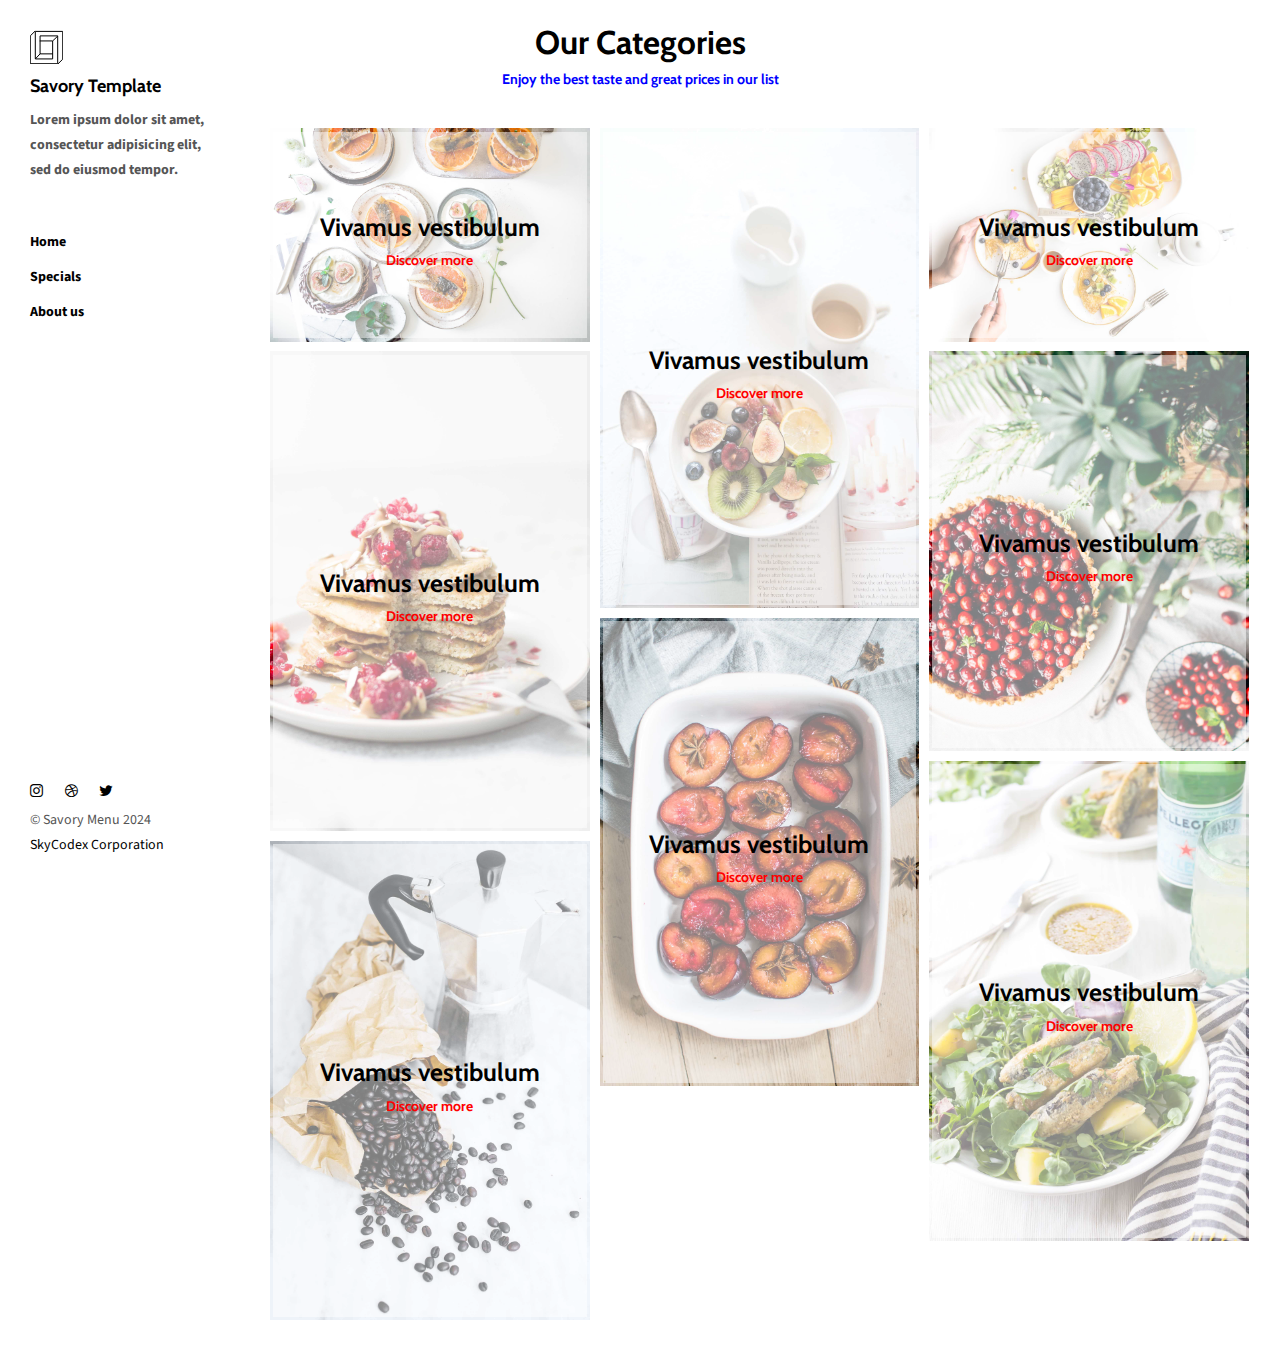
<file: index.html>
<!DOCTYPE html>
<html lang="en">
	<head>
		<meta charset="UTF-8">
		<meta content="IE=edge" http-equiv="X-UA-Compatible">
		<meta content="width=device-width,initial-scale=1" name="viewport">
		<meta content="Page description" name="description">
		<meta name="google" content="notranslate" />
		<meta content="Savory templates have been developped by SkyCodex" name="author">
		<meta name="msapplication-tap-highlight" content="no">
		<link href="./assets/apple-icon-180x180.png" rel="apple-touch-icon">
		<link href="./assets/favicon.ico" rel="icon">
		<title>Savory Template</title>
		<link href="./main.82cfd66e.css" rel="stylesheet">
	</head>
	<body>
		<header class="">
			<div class="navbar navbar-default visible-xs">
				<button type="button" class="navbar-toggle collapsed">
				<span class="sr-only">Toggle navigation</span>
				<span class="icon-bar"></span>
				<span class="icon-bar"></span>
				<span class="icon-bar"></span>
				</button>
				<a href="./index.html" class="navbar-brand">Savory Template</a>
			</div>
			<nav class="sidebar">
				<div class="navbar-collapse" id="navbar-collapse">
					<div class="site-header hidden-xs">
						<a class="site-brand" href="./index.html" title="">
						<img class="img-responsive site-logo" alt="" src="./assets/images/mashup-logo.svg">
						Savory Template
						</a>
						<p style="font-weight: bold;">Lorem ipsum dolor sit amet, consectetur adipisicing elit, sed do eiusmod
							tempor.
						</p>
					</div>
					<ul class="nav">
						<li><a href="./index.html" title="" style="font-weight: bold;">Home</a></li>
						<li><a href="./services.html" title="" style="font-weight: bold;">Specials</a></li>
						<li><a href="./about.html" title="" style="font-weight: bold;">About us</a></li>
					</ul>
					<nav class="nav-footer">
						<p class="nav-footer-social-buttons">
							<a class="fa-icon" href="https://www.instagram.com/" title="">
							<i class="fa fa-instagram"></i>
							</a>
							<a class="fa-icon" href="https://dribbble.com/" title="">
							<i class="fa fa-dribbble"></i>
							</a>
							<a class="fa-icon" href="https://twitter.com/" title="">
							<i class="fa fa-twitter"></i>
							</a>
						</p>
						<p>© Savory Menu 2024 </br><a href="https://skycodexio.wixsite.com/skycodex" title="SkyCodex Corporation">SkyCodex Corporation</a></p>
					</nav>
				</div>
			</nav>
		</header>
		<h2 style="text-align: center;">Our Categories</h2>
		<h5 style="text-align: center; color: blue;">Enjoy the best taste and great prices in our list</h5>
		<main class="" id="main-collapse">
			<div class="hero-full-wrapper">
				<div class="grid">
					<div class="gutter-sizer"></div>
					<div class="grid-sizer"></div>
					<div class="grid-item">
						<img class="img-responsive" alt="" src="./assets/images/img-12.jpg">
						<a href="./items.html" class="project-description">
							<div class="project-text-holder">
								<div class="project-text-inner">
									<h3>Vivamus vestibulum</h3>
									<h5 style="color: red;">Discover more</h5>
								</div>
							</div>
						</a>
					</div>
					<div class="grid-item">
						<img class="img-responsive" alt="" src="./assets/images/img-05.jpg">
						<a href="./items.html" class="project-description">
							<div class="project-text-holder">
								<div class="project-text-inner">
									<h3>Vivamus vestibulum</h3>
									<h5 style="color: red;">Discover more</h5>
								</div>
							</div>
						</a>
					</div>
					<div class="grid-item">
						<img class="img-responsive" alt="" src="./assets/images/img-13.jpg">
						<a href="./items.html" class="project-description">
							<div class="project-text-holder">
								<div class="project-text-inner">
									<h3>Vivamus vestibulum</h3>
									<h5 style="color: red;">Discover more</h5>
								</div>
							</div>
						</a>
					</div>
					<div class="grid-item">
						<img class="img-responsive" alt="" src="./assets/images/img-04.jpg">
						<a href="./items.html" class="project-description">
							<div class="project-text-holder">
								<div class="project-text-inner">
									<h3>Vivamus vestibulum</h3>
									<h5 style="color: red;">Discover more</h5>
								</div>
							</div>
						</a>
					</div>
					<div class="grid-item">
						<img class="img-responsive" alt="" src="./assets/images/img-07.jpg">
						<a href="./items.html" class="project-description">
							<div class="project-text-holder">
								<div class="project-text-inner">
									<h3>Vivamus vestibulum</h3>
									<h5 style="color: red;">Discover more</h5>
								</div>
							</div>
						</a>
					</div>
					<div class="grid-item">
						<img class="img-responsive" alt="" src="./assets/images/img-11.jpg">
						<a href="./items.html" class="project-description">
							<div class="project-text-holder">
								<div class="project-text-inner">
									<h3>Vivamus vestibulum</h3>
									<h5 style="color: red;">Discover more</h5>
								</div>
							</div>
						</a>
					</div>
					<div class="grid-item">
						<img class="img-responsive" alt="" src="./assets/images/img-10.jpg">
						<a href="./items.html" class="project-description">
							<div class="project-text-holder">
								<div class="project-text-inner">
									<h3>Vivamus vestibulum</h3>
									<h5 style="color: red;">Discover more</h5>
								</div>
							</div>
						</a>
					</div>
					<div class="grid-item">
						<img class="img-responsive" alt="" src="./assets/images/img-03.jpg">
						<a href="./items.html" class="project-description">
							<div class="project-text-holder">
								<div class="project-text-inner">
									<h3>Vivamus vestibulum</h3>
									<h5 style="color: red;">Discover more</h5>
								</div>
							</div>
						</a>
					</div>
				</div>
			</div>
			<script>
				document.addEventListener("DOMContentLoaded", function (event) {
				   masonryBuild();
				});
			</script>
		</main>
		<script>
			document.addEventListener("DOMContentLoaded", function (event) {
			  navbarToggleSidebar();
			  navActivePage();
			});
		</script>
		<script type="text/javascript" src="./main.85741bff.js"></script>
	</body>
</html>
</file>
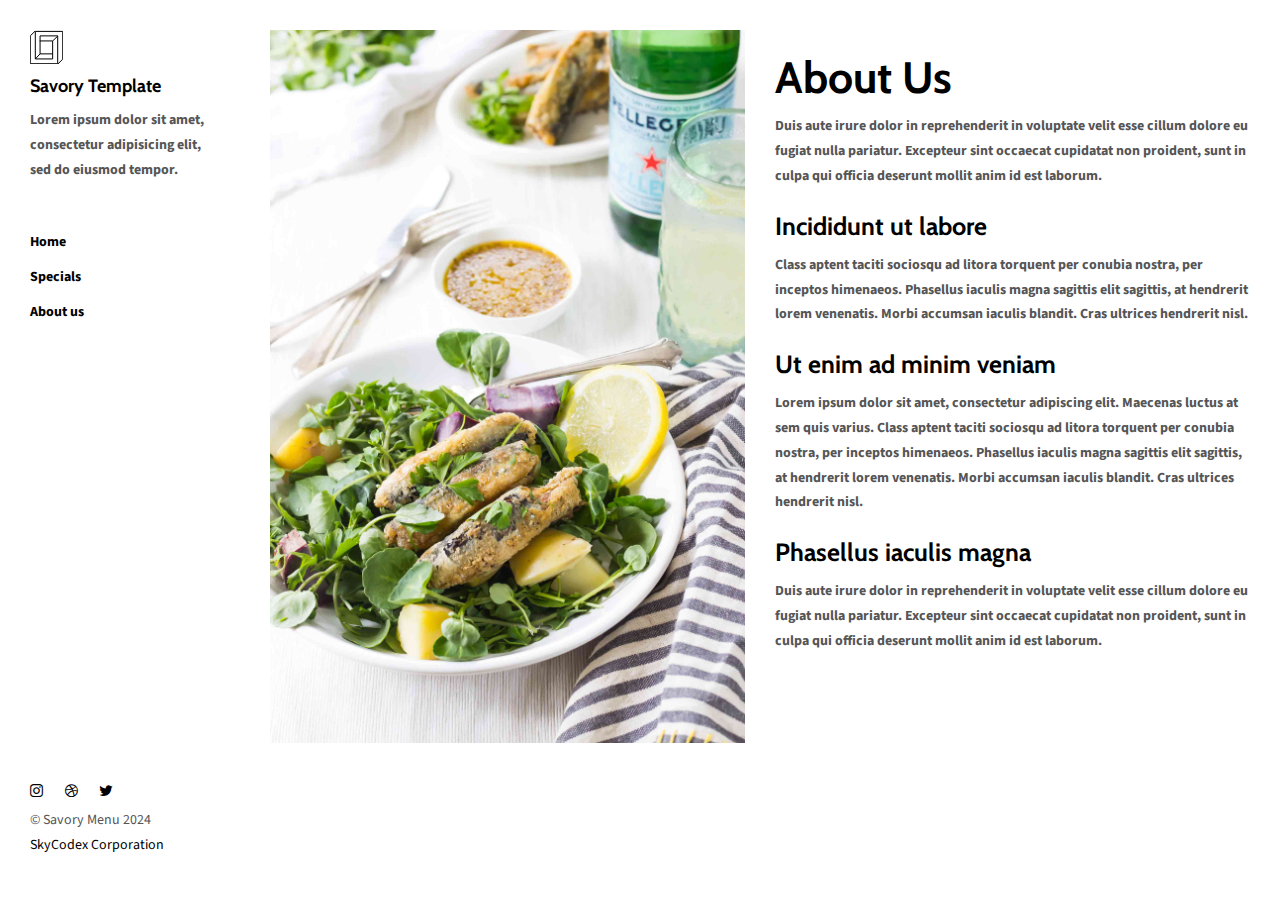
<file: about.html>
<!DOCTYPE html>
<html lang="en">
	<head>
		<meta charset="UTF-8">
		<meta content="IE=edge" http-equiv="X-UA-Compatible">
		<meta content="width=device-width,initial-scale=1" name="viewport">
		<meta content="description" name="description">
		<meta name="google" content="notranslate" />
		<meta content="Savory templates have been developped by SkyCodex" name="author">
		<meta name="msapplication-tap-highlight" content="no">
		<link href="./assets/apple-icon-180x180.png" rel="apple-touch-icon">
		<link href="./assets/favicon.ico" rel="icon">
		<title>Savory Template</title>
		<link href="./main.82cfd66e.css" rel="stylesheet">
	</head>
	<body>
		<header class="">
			<div class="navbar navbar-default visible-xs">
				<button type="button" class="navbar-toggle collapsed">
				<span class="sr-only">Toggle navigation</span>
				<span class="icon-bar"></span>
				<span class="icon-bar"></span>
				<span class="icon-bar"></span>
				</button>
				<a href="./index.html" class="navbar-brand">Savory Template</a>
			</div>
			<nav class="sidebar">
				<div class="navbar-collapse" id="navbar-collapse">
					<div class="site-header hidden-xs">
						<a class="site-brand" href="./index.html" title="">
						<img class="img-responsive site-logo" alt="" src="./assets/images/mashup-logo.svg">
						Savory Template
						</a>
						<p style="font-weight: bold;">Lorem ipsum dolor sit amet, consectetur adipisicing elit, sed do eiusmod
							tempor.
						</p>
					</div>
					<ul class="nav">
						<li><a href="./index.html" title="" style="font-weight: bold;">Home</a></li>
						<li><a href="./services.html" title="" style="font-weight: bold;">Specials</a></li>
						<li><a href="./about.html" title="" style="font-weight: bold;">About us</a></li>
					</ul>
					<nav class="nav-footer">
						<p class="nav-footer-social-buttons">
							<a class="fa-icon" href="https://www.instagram.com/" title="">
							<i class="fa fa-instagram"></i>
							</a>
							<a class="fa-icon" href="https://dribbble.com/" title="">
							<i class="fa fa-dribbble"></i>
							</a>
							<a class="fa-icon" href="https://twitter.com/" title="">
							<i class="fa fa-twitter"></i>
							</a>
						</p>
						<p>© Savory Menu 2024 </br><a href="https://skycodexio.wixsite.com/skycodex" title="SkyCodex Corporation">SkyCodex Corporation</a></p>
					</nav>
				</div>
			</nav>
		</header>
		<main class="" id="main-collapse">
			<div class="row">
				<div class="col-xs-12 col-md-6">
					<img class="img-responsive" alt="" src="./assets/images/img-10.jpg">
				</div>
				<div class="col-xs-12 col-md-6">
					<h1>About Us</h1>
					<p style="font-weight: bold;">Duis aute irure dolor in reprehenderit in voluptate velit esse
						cillum dolore eu fugiat nulla pariatur. Excepteur sint occaecat cupidatat non
						proident, sunt in culpa qui officia deserunt mollit anim id est laborum.
					</p>
					<h3>Incididunt ut labore </h3>
					<p style="font-weight: bold;">Class aptent taciti sociosqu ad litora torquent per conubia nostra, per inceptos himenaeos. Phasellus iaculis magna sagittis elit sagittis, at hendrerit lorem venenatis. Morbi accumsan iaculis blandit. Cras ultrices hendrerit nisl.</p>
					<h3>Ut enim ad minim veniam </h3>
					<p style="font-weight: bold;">Lorem ipsum dolor sit amet, consectetur adipiscing elit. Maecenas luctus at sem quis varius. 
						Class aptent taciti sociosqu ad litora torquent per conubia nostra, per inceptos himenaeos. Phasellus iaculis magna sagittis elit sagittis, at hendrerit lorem venenatis. Morbi accumsan iaculis blandit. Cras ultrices hendrerit nisl.
					</p>
					<h3>Phasellus iaculis magna </h3>
					<p style="font-weight: bold;">Duis aute irure dolor in reprehenderit in voluptate velit esse
						cillum dolore eu fugiat nulla pariatur. Excepteur sint occaecat cupidatat non
						proident, sunt in culpa qui officia deserunt mollit anim id est laborum.
					</p>
				</div>
			</div>
		</main>
		<script>
			document.addEventListener("DOMContentLoaded", function (event) {
			  navbarToggleSidebar();
			  navActivePage();
			});
		</script>
		<script type="text/javascript" src="./main.85741bff.js"></script>
	</body>
</html>
</file>
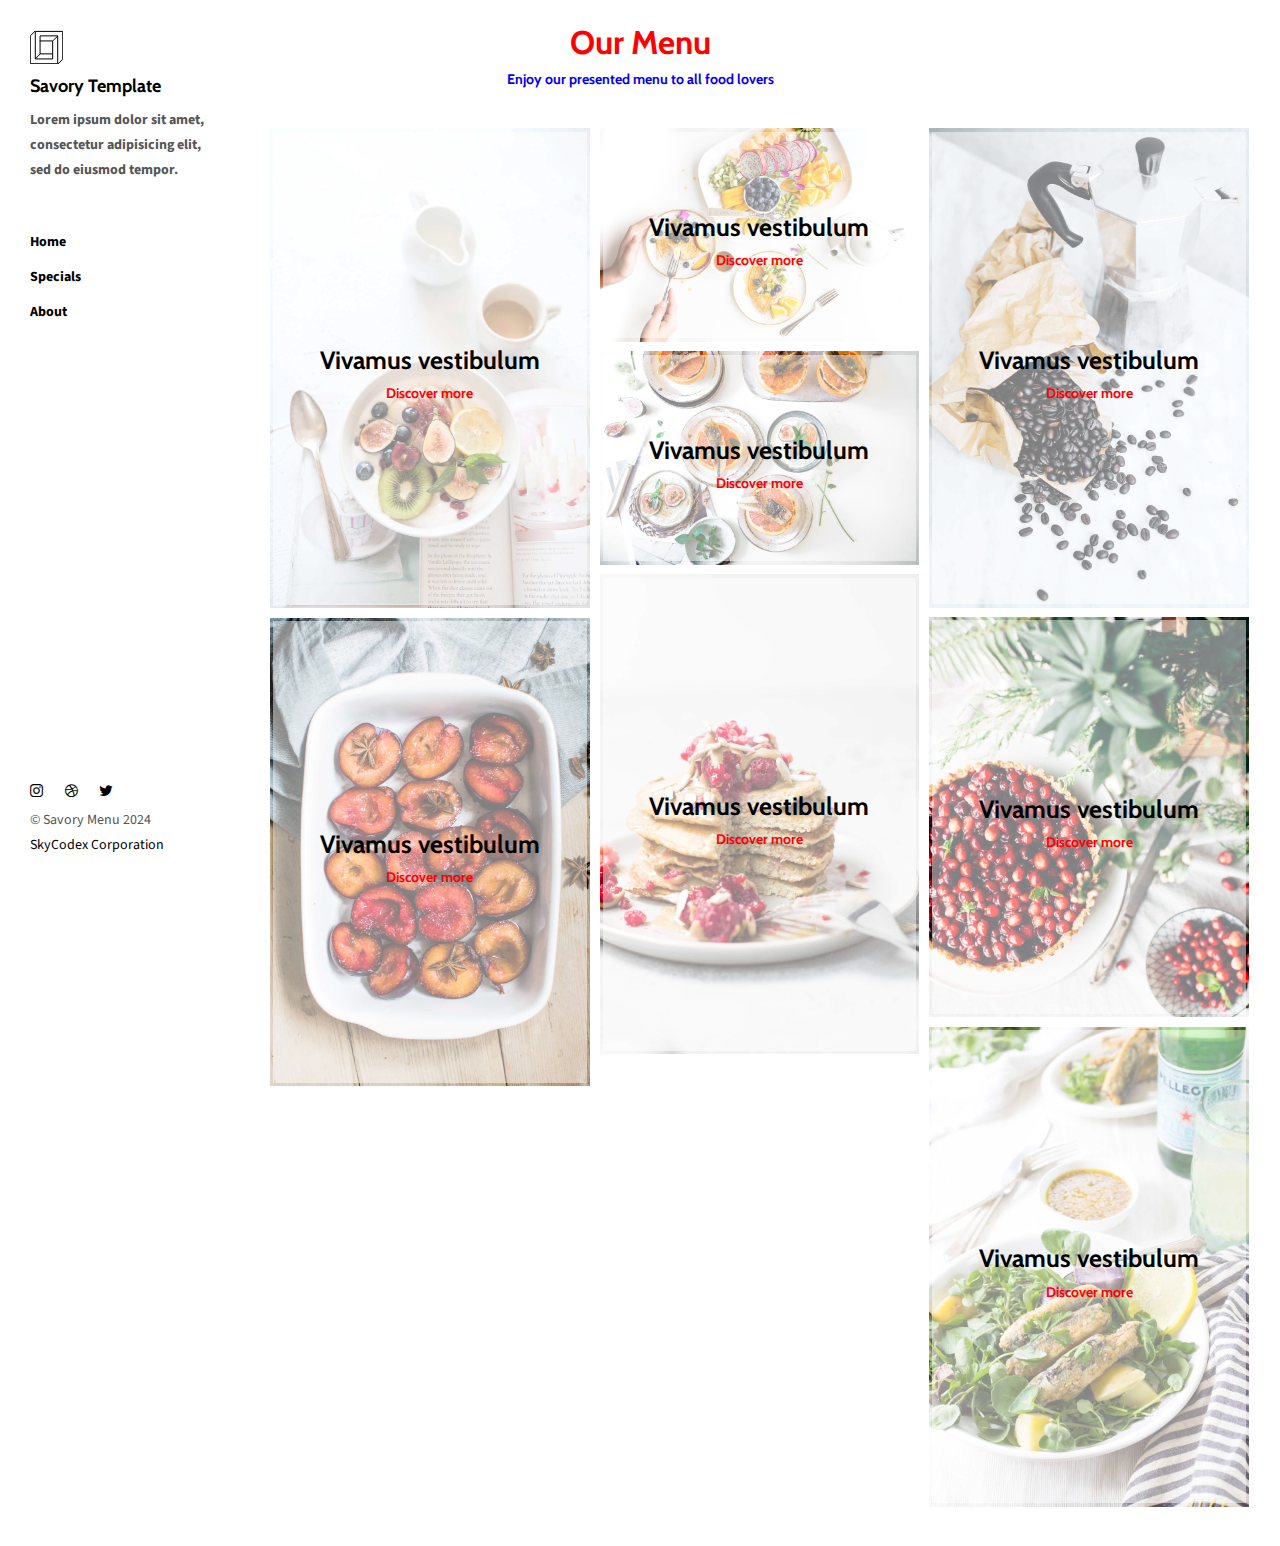
<file: items.html>
<!DOCTYPE html>
<html lang="en">
	<head>
		<meta charset="UTF-8">
		<meta content="IE=edge" http-equiv="X-UA-Compatible">
		<meta content="width=device-width,initial-scale=1" name="viewport">
		<meta content="Page description" name="description">
		<meta name="google" content="notranslate" />
		<meta content="Savory templates have been developped by SkyCodex" name="author">
		<meta name="msapplication-tap-highlight" content="no">
		<link href="./assets/apple-icon-180x180.png" rel="apple-touch-icon">
		<link href="./assets/favicon.ico" rel="icon">
		<title>Savory Template</title>
		<link href="./main.82cfd66e.css" rel="stylesheet">
	</head>
	<body>
		<header class="">
			<div class="navbar navbar-default visible-xs">
				<button type="button" class="navbar-toggle collapsed">
				<span class="sr-only">Toggle navigation</span>
				<span class="icon-bar"></span>
				<span class="icon-bar"></span>
				<span class="icon-bar"></span>
				</button>
				<a href="./index.html" class="navbar-brand">Savory Template</a>
			</div>
			<nav class="sidebar">
				<div class="navbar-collapse" id="navbar-collapse">
					<div class="site-header hidden-xs">
						<a class="site-brand" href="./index.html" title="">
						<img class="img-responsive site-logo" alt="" src="./assets/images/mashup-logo.svg">
						Savory Template
						</a>
						<p style="font-weight: bold;">Lorem ipsum dolor sit amet, consectetur adipisicing elit, sed do eiusmod
							tempor.
						</p>
					</div>
					<ul class="nav">
						<li><a href="./index.html" title="" style="font-weight: bold;">Home</a></li>
						<li><a href="./services.html" title="" style="font-weight: bold;">Specials</a></li>
						<li><a href="./about.html" title="" style="font-weight: bold;">About</a></li>
					</ul>
					<nav class="nav-footer">
						<p class="nav-footer-social-buttons">
							<a class="fa-icon" href="https://www.instagram.com/" title="">
							<i class="fa fa-instagram"></i>
							</a>
							<a class="fa-icon" href="https://dribbble.com/" title="">
							<i class="fa fa-dribbble"></i>
							</a>
							<a class="fa-icon" href="https://twitter.com/" title="">
							<i class="fa fa-twitter"></i>
							</a>
						</p>
						<p>© Savory Menu 2024 </br><a href="https://skycodexio.wixsite.com/skycodex" title="SkyCodex Corporation">SkyCodex Corporation</a></p>
					</nav>
				</div>
			</nav>
		</header>
		<h2 style="text-align: center; color: red;">Our Menu</h2>
		<h5 style="text-align: center; color: blue;">Enjoy our presented menu to all food lovers</h5>
		<main class="" id="main-collapse">
			<div class="hero-full-wrapper">
				<div class="grid">
					<div class="gutter-sizer"></div>
					<div class="grid-sizer"></div>
					<div class="grid-item">
						<img class="img-responsive" alt="" src="./assets/images/img-05.jpg">
						<a href="./project.html" class="project-description">
							<div class="project-text-holder">
								<div class="project-text-inner">
									<h3>Vivamus vestibulum</h3>
									<h5 style="color: red;">Discover more</h5>
								</div>
							</div>
						</a>
					</div>
					<div class="grid-item">
						<img class="img-responsive" alt="" src="./assets/images/img-13.jpg">
						<a href="./project.html" class="project-description">
							<div class="project-text-holder">
								<div class="project-text-inner">
									<h3>Vivamus vestibulum</h3>
									<h5 style="color: red;">Discover more</h5>
								</div>
							</div>
						</a>
					</div>
					<div class="grid-item">
						<img class="img-responsive" alt="" src="./assets/images/img-03.jpg">
						<a href="./project.html" class="project-description">
							<div class="project-text-holder">
								<div class="project-text-inner">
									<h3>Vivamus vestibulum</h3>
									<h5 style="color: red;">Discover more</h5>
								</div>
							</div>
						</a>
					</div>
					<div class="grid-item">
						<img class="img-responsive" alt="" src="./assets/images/img-12.jpg">
						<a href="./project.html" class="project-description">
							<div class="project-text-holder">
								<div class="project-text-inner">
									<h3>Vivamus vestibulum</h3>
									<h5 style="color: red;">Discover more</h5>
								</div>
							</div>
						</a>
					</div>
					<div class="grid-item">
						<img class="img-responsive" alt="" src="./assets/images/img-04.jpg">
						<a href="./project.html" class="project-description">
							<div class="project-text-holder">
								<div class="project-text-inner">
									<h3>Vivamus vestibulum</h3>
									<h5 style="color: red;">Discover more</h5>
								</div>
							</div>
						</a>
					</div>
					<div class="grid-item">
						<img class="img-responsive" alt="" src="./assets/images/img-07.jpg">
						<a href="./project.html" class="project-description">
							<div class="project-text-holder">
								<div class="project-text-inner">
									<h3>Vivamus vestibulum</h3>
									<h5 style="color: red;">Discover more</h5>
								</div>
							</div>
						</a>
					</div>
					<div class="grid-item">
						<img class="img-responsive" alt="" src="./assets/images/img-11.jpg">
						<a href="./project.html" class="project-description">
							<div class="project-text-holder">
								<div class="project-text-inner">
									<h3>Vivamus vestibulum</h3>
									<h5 style="color: red;">Discover more</h5>
								</div>
							</div>
						</a>
					</div>
					<div class="grid-item">
						<img class="img-responsive" alt="" src="./assets/images/img-10.jpg">
						<a href="./project.html" class="project-description">
							<div class="project-text-holder">
								<div class="project-text-inner">
									<h3>Vivamus vestibulum</h3>
									<h5 style="color: red;">Discover more</h5>
								</div>
							</div>
						</a>
					</div>
				</div>
			</div>
			<script>
				document.addEventListener("DOMContentLoaded", function (event) {
				   masonryBuild();
				});
			</script>
		</main>
		<script>
			document.addEventListener("DOMContentLoaded", function (event) {
			  navbarToggleSidebar();
			  navActivePage();
			});
		</script>
		<script type="text/javascript" src="./main.85741bff.js"></script>
	</body>
</html>
</file>
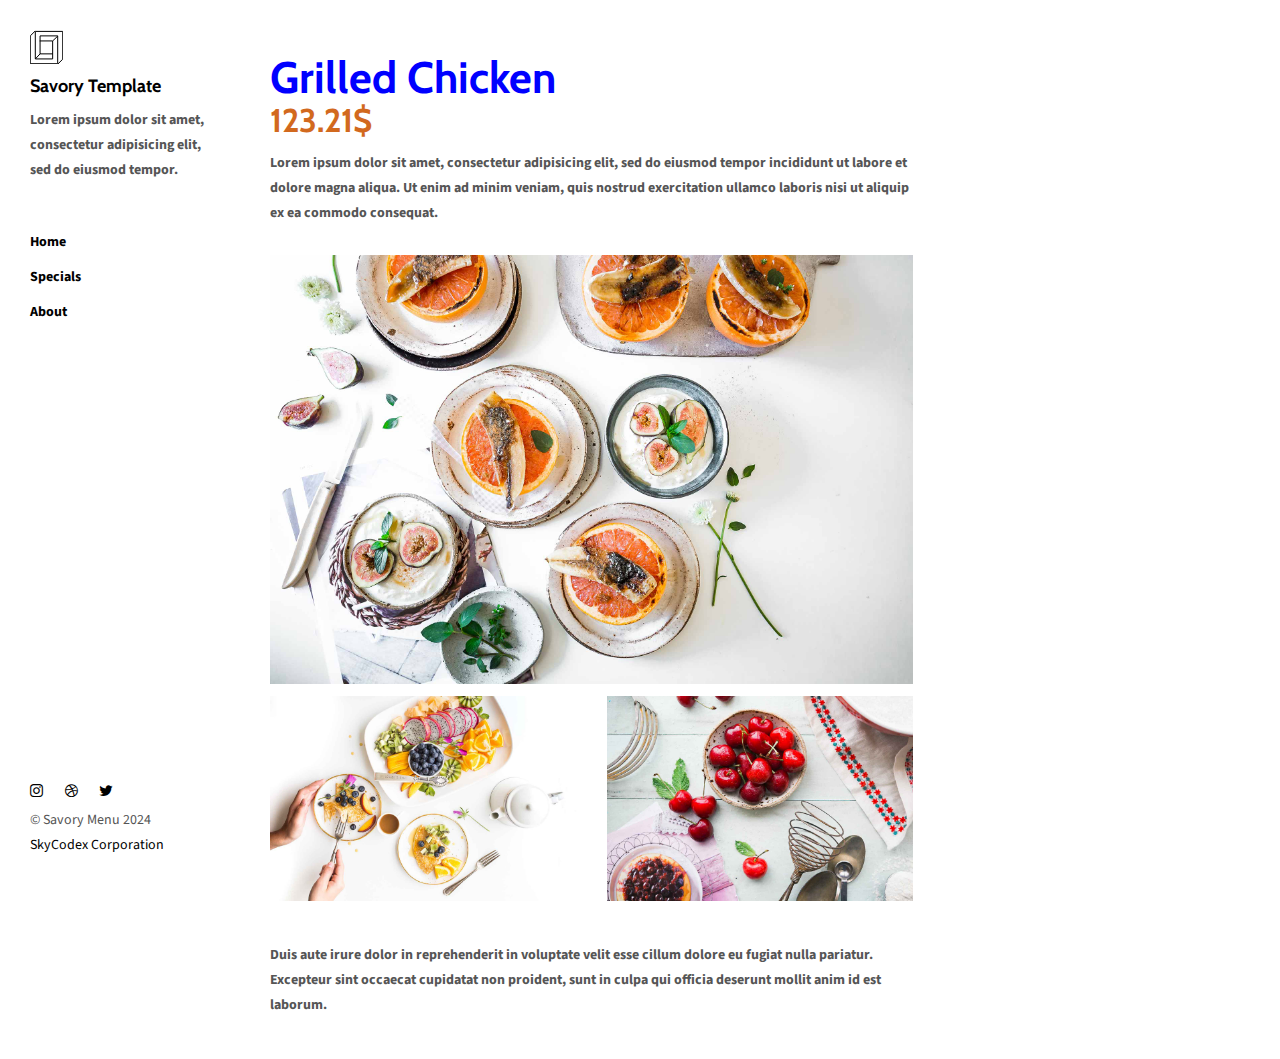
<file: project.html>
<!DOCTYPE html>
<html lang="en">
	<head>
		<meta charset="UTF-8">
		<meta content="IE=edge" http-equiv="X-UA-Compatible">
		<meta content="width=device-width,initial-scale=1" name="viewport">
		<meta content="description" name="description">
		<meta name="google" content="notranslate" />
		<meta content="Savory templates have been developped by SkyCodex" name="author">
		<meta name="msapplication-tap-highlight" content="no">
		<link href="./assets/apple-icon-180x180.png" rel="apple-touch-icon">
		<link href="./assets/favicon.ico" rel="icon">
		<title>Savory Template</title>
		<link href="./main.82cfd66e.css" rel="stylesheet">
	</head>
	<body>
		<header class="">
			<div class="navbar navbar-default visible-xs">
				<button type="button" class="navbar-toggle collapsed">
				<span class="sr-only">Toggle navigation</span>
				<span class="icon-bar"></span>
				<span class="icon-bar"></span>
				<span class="icon-bar"></span>
				</button>
				<a href="./index.html" class="navbar-brand">Savory Template</a>
			</div>
			<nav class="sidebar">
				<div class="navbar-collapse" id="navbar-collapse">
					<div class="site-header hidden-xs">
						<a class="site-brand" href="./index.html" title="">
						<img class="img-responsive site-logo" alt="" src="./assets/images/mashup-logo.svg">
						Savory Template
						</a>
						<p style="font-weight: bold;">Lorem ipsum dolor sit amet, consectetur adipisicing elit, sed do eiusmod
							tempor.
						</p>
					</div>
					<ul class="nav">
						<li><a href="./index.html" title="" style="font-weight: bold;">Home</a></li>
						<li><a href="./services.html" title="" style="font-weight: bold;">Specials</a></li>
						<li><a href="./about.html" title="" style="font-weight: bold;">About</a></li>
					</ul>
					<nav class="nav-footer">
						<p class="nav-footer-social-buttons">
							<a class="fa-icon" href="https://www.instagram.com/" title="">
							<i class="fa fa-instagram"></i>
							</a>
							<a class="fa-icon" href="https://dribbble.com/" title="">
							<i class="fa fa-dribbble"></i>
							</a>
							<a class="fa-icon" href="https://twitter.com/" title="">
							<i class="fa fa-twitter"></i>
							</a>
						</p>
						<p>© Savory Menu 2024 </br><a href="skycodexio.wixsite.com/skycodex" title="SkyCodex Corporation">SkyCodex Corporation</a></p>
					</nav>
				</div>
			</nav>
		</header>
		<main class="" id="main-collapse">
			<div class="row">
				<div class="col-xs-12 col-md-8">
					<div class="section-container-spacer">
						<h1 style="margin-bottom: 0%; color: blue;">Grilled Chicken</h1>
						<h2 style="margin-top: 0; color: chocolate;">123.21$</h2>
						<p style="font-weight: bold;">Lorem ipsum dolor sit amet, consectetur adipisicing elit, sed do eiusmod
							tempor incididunt ut labore et dolore magna aliqua. Ut enim ad minim veniam,
							quis nostrud exercitation ullamco laboris nisi ut aliquip ex ea commodo
							consequat.
						</p>
					</div>
					<div class="section-container-spacer">
						<p><img class="img-responsive" alt="" src="./assets/images/img-12.jpg"></p>
						<div class="row">
							<div class="col-xs-12 col-md-6">
								<p><img class="img-responsive" alt="" src="./assets/images/img-13.jpg"></p>
							</div>
							<div class="col-xs-12 col-md-6">
								<p><img class="img-responsive" alt="" src="./assets/images/img-14.jpg"></p>
							</div>
						</div>
					</div>
					<p style="font-weight: bold;"> Duis aute irure dolor in reprehenderit in voluptate velit esse
						cillum dolore eu fugiat nulla pariatur. Excepteur sint occaecat cupidatat non
						proident, sunt in culpa qui officia deserunt mollit anim id est laborum.
					</p>
				</div>
			</div>
		</main>
		<script>
			document.addEventListener("DOMContentLoaded", function (event) {
			  navbarToggleSidebar();
			  navActivePage();
			});
		</script>
		<script type="text/javascript" src="./main.85741bff.js"></script>
	</body>
</html>
</file>
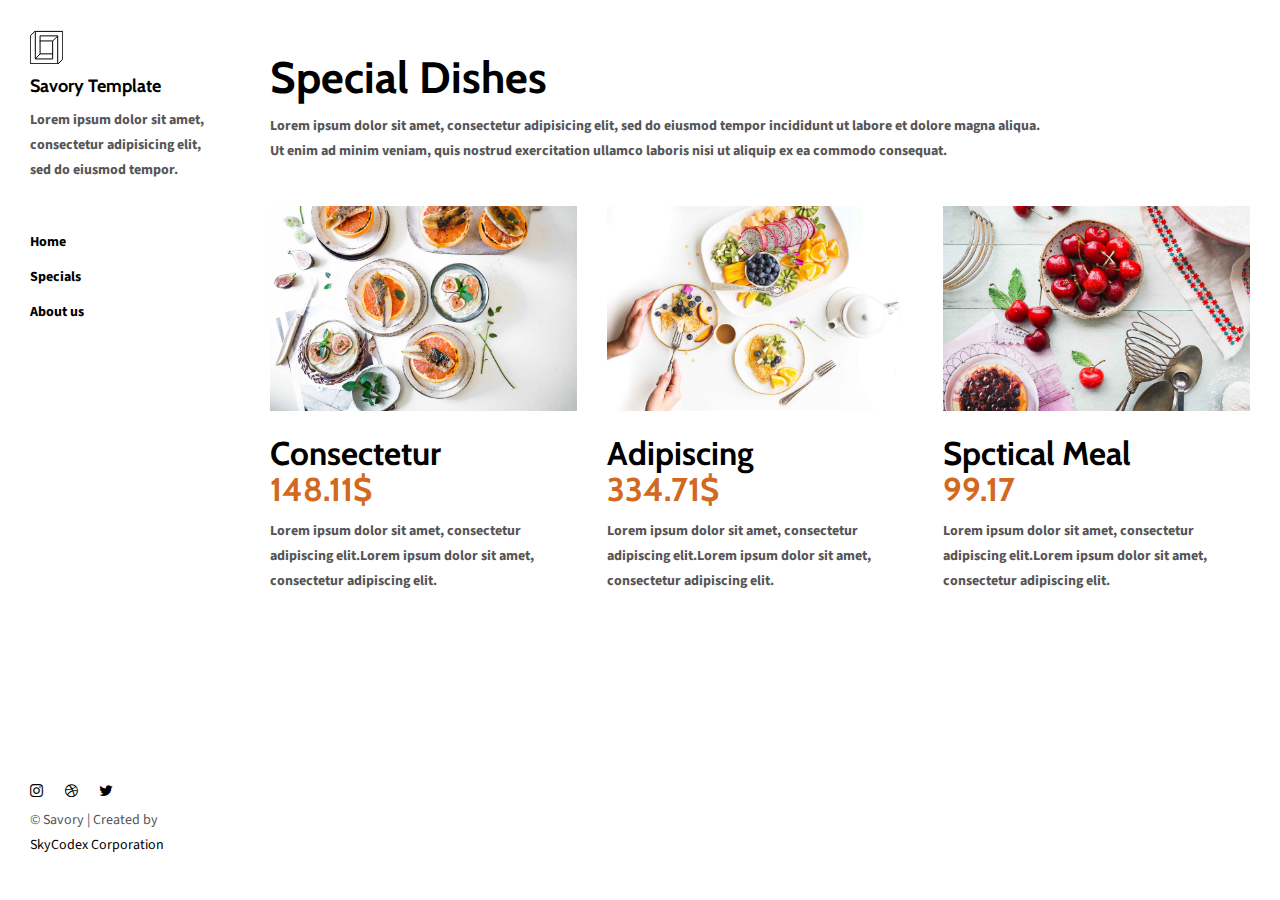
<file: services.html>
<!DOCTYPE html>
<html lang="en">
	<head>
		<meta charset="UTF-8">
		<meta content="IE=edge" http-equiv="X-UA-Compatible">
		<meta content="width=device-width,initial-scale=1" name="viewport">
		<meta content="description" name="description">
		<meta name="google" content="notranslate" />
		<meta content="Savory templates have been developped by SkyCodex" name="author">
		<meta name="msapplication-tap-highlight" content="no">
		<link href="./assets/apple-icon-180x180.png" rel="apple-touch-icon">
		<link href="./assets/favicon.ico" rel="icon">
		<title>Savory Template</title>
		<link href="./main.82cfd66e.css" rel="stylesheet">
	</head>
	<body>
		<header class="">
			<div class="navbar navbar-default visible-xs">
				<button type="button" class="navbar-toggle collapsed">
				<span class="sr-only">Toggle navigation</span>
				<span class="icon-bar"></span>
				<span class="icon-bar"></span>
				<span class="icon-bar"></span>
				</button>
				<a href="./index.html" class="navbar-brand">Savory Template</a>
			</div>
			<nav class="sidebar">
				<div class="navbar-collapse" id="navbar-collapse">
					<div class="site-header hidden-xs">
						<a class="site-brand" href="./index.html" title="">
						<img class="img-responsive site-logo" alt="" src="./assets/images/mashup-logo.svg">
						Savory Template
						</a>
						<p style="font-weight: bold;">Lorem ipsum dolor sit amet, consectetur adipisicing elit, sed do eiusmod
							tempor.
						</p>
					</div>
					<ul class="nav">
						<li><a href="./index.html" title="" style="font-weight: bold;">Home</a></li>
						<li><a href="./services.html" title="" style="font-weight: bold;">Specials</a></li>
						<li><a href="./about.html" title="" style="font-weight: bold;">About us</a></li>
					</ul>
					<nav class="nav-footer">
						<p class="nav-footer-social-buttons">
							<a class="fa-icon" href="https://www.instagram.com/" title="">
							<i class="fa fa-instagram"></i>
							</a>
							<a class="fa-icon" href="https://dribbble.com/" title="">
							<i class="fa fa-dribbble"></i>
							</a>
							<a class="fa-icon" href="https://twitter.com/" title="">
							<i class="fa fa-twitter"></i>
							</a>
						</p>
						<p>© Savory | Created by <a href="https://skycodexio.wixsite.com/skycodex/" title="Create website with SkyCodex Corporation"></br>SkyCodex Corporation</a></p>
					</nav>
				</div>
			</nav>
		</header>
		<main class="" id="main-collapse">
			<div class="row">
				<div class="col-xs-12 section-container-spacer">
					<h1>Special Dishes</h1>
					<p style="font-weight: bold;">Lorem ipsum dolor sit amet, consectetur adipisicing elit, sed do eiusmod
						tempor incididunt ut labore et dolore magna aliqua. <br>Ut enim ad minim veniam,
						quis nostrud exercitation ullamco laboris nisi ut aliquip ex ea commodo
						consequat.
					</p>
				</div>
				<div class="col-xs-12 col-md-4 section-container-spacer">
					<img class="img-responsive" alt="" src="./assets/images/img-12.jpg">
					<h2 style="margin-bottom: 0%;">Consectetur</h2>
					<h2 style="margin-top: 0%; color: chocolate;">148.11$</h2>
					<p style="font-weight: bold;">Lorem ipsum dolor sit amet, consectetur adipiscing elit.Lorem ipsum dolor sit amet, consectetur adipiscing elit.</p>
				</div>
				<div class="col-xs-12 col-md-4 section-container-spacer">
					<img class="img-responsive" alt="" src="./assets/images/img-13.jpg">
					<h2 style="margin-bottom: 0%;">Adipiscing</h2>
					<h2 style="margin-top: 0%; color: chocolate;">334.71$</h2>
					<p style="font-weight: bold;">Lorem ipsum dolor sit amet, consectetur adipiscing elit.Lorem ipsum dolor sit amet, consectetur adipiscing elit.</p>
				</div>
				<div class="col-xs-12 col-md-4 section-container-spacer">
					<img class="img-responsive" alt="" src="./assets/images/img-14.jpg">
					<h2 style="margin-bottom: 0%;">Spctical Meal</h2>
					<h2 style="margin-top: 0%; color: chocolate;">99.17</h2>
					<p style="font-weight: bold;">Lorem ipsum dolor sit amet, consectetur adipiscing elit.Lorem ipsum dolor sit amet, consectetur adipiscing elit.</p>
				</div>
			</div>
		</main>
		<script>
			document.addEventListener("DOMContentLoaded", function (event) {
			  navbarToggleSidebar();
			  navActivePage();
			});
		</script>
		<script type="text/javascript" src="./main.85741bff.js"></script>
	</body>
</html>
</file>
<file: main.82cfd66e.css>
@import url(https://fonts.googleapis.com/css?family=Cabin:400,700|Source+Sans+Pro:400,700);
@import url(https://maxcdn.bootstrapcdn.com/font-awesome/4.7.0/css/font-awesome.min.css);

/*!
 * Bootstrap v3.3.7 (http://getbootstrap.com)
 * Copyright 2011-2016 Twitter, Inc.
 * Licensed under MIT (https://github.com/twbs/bootstrap/blob/master/LICENSE)
 */
/*! normalize.css v3.0.3 | MIT License | github.com/necolas/normalize.css */
html {
	font-family: sans-serif;
	-ms-text-size-adjust: 100%;
	-webkit-text-size-adjust: 100%
}

body {
	margin: 0
}

article,
aside,
details,
figcaption,
figure,
footer,
header,
hgroup,
main,
menu,
nav,
section,
summary {
	display: block
}

audio,
canvas,
progress,
video {
	display: inline-block;
	vertical-align: baseline
}

audio:not([controls]) {
	display: none;
	height: 0
}

[hidden],
template {
	display: none
}

a {
	background-color: transparent
}

a:active,
a:hover {
	outline: 0
}

abbr[title] {
	border-bottom: 1px dotted
}

b,
strong {
	font-weight: 700
}

dfn {
	font-style: italic
}

h1 {
	font-size: 2em;
	margin: .67em 0
}

mark {
	background: #ff0;
	color: #000
}

small {
	font-size: 80%
}

sub,
sup {
	font-size: 75%;
	line-height: 0;
	position: relative;
	vertical-align: baseline
}

sup {
	top: -.5em
}

sub {
	bottom: -.25em
}

img {
	border: 0
}

svg:not(:root) {
	overflow: hidden
}

figure {
	margin: 1em 40px
}

hr {
	box-sizing: content-box;
	height: 0
}

pre {
	overflow: auto
}

code,
kbd,
pre,
samp {
	font-family: monospace, monospace;
	font-size: 1em
}

button,
input,
optgroup,
select,
textarea {
	color: inherit;
	font: inherit;
	margin: 0
}

button {
	overflow: visible
}

button,
select {
	text-transform: none
}

button,
html input[type=button],
input[type=reset],
input[type=submit] {
	-webkit-appearance: button;
	cursor: pointer
}

button[disabled],
html input[disabled] {
	cursor: default
}

button::-moz-focus-inner,
input::-moz-focus-inner {
	border: 0;
	padding: 0
}

input {
	line-height: normal
}

input[type=checkbox],
input[type=radio] {
	box-sizing: border-box;
	padding: 0
}

input[type=number]::-webkit-inner-spin-button,
input[type=number]::-webkit-outer-spin-button {
	height: auto
}

input[type=search] {
	-webkit-appearance: textfield;
	box-sizing: content-box
}

input[type=search]::-webkit-search-cancel-button,
input[type=search]::-webkit-search-decoration {
	-webkit-appearance: none
}

fieldset {
	border: 1px solid silver;
	margin: 0 2px;
	padding: .35em .625em .75em
}

textarea {
	overflow: auto
}

optgroup {
	font-weight: 700
}

table {
	border-collapse: collapse;
	border-spacing: 0
}

td,
th {
	padding: 0
}

/*! Source: https://github.com/h5bp/html5-boilerplate/blob/master/src/css/main.css */
@media print {

	*,
	:after,
	:before {
		background: transparent !important;
		color: #000 !important;
		box-shadow: none !important;
		text-shadow: none !important
	}

	a,
	a:visited {
		text-decoration: underline
	}

	a[href]:after {
		content: " (" attr(href) ")"
	}

	abbr[title]:after {
		content: " (" attr(title) ")"
	}

	a[href^="#"]:after,
	a[href^="javascript:"]:after {
		content: ""
	}

	blockquote,
	pre {
		border: 1px solid #999;
		page-break-inside: avoid
	}

	thead {
		display: table-header-group
	}

	img,
	tr {
		page-break-inside: avoid
	}

	img {
		max-width: 100% !important
	}

	h2,
	h3,
	p {
		orphans: 3;
		widows: 3
	}

	h2,
	h3 {
		page-break-after: avoid
	}

	.navbar {
		display: none
	}

	.btn>.caret,
	.dropup>.btn>.caret {
		border-top-color: #000 !important
	}

	.label {
		border: 1px solid #000
	}

	.table {
		border-collapse: collapse !important
	}

	.table td,
	.table th {
		background-color: #fff !important
	}

	.table-bordered td,
	.table-bordered th {
		border: 1px solid #ddd !important
	}
}

*,
:after,
:before {
	-webkit-box-sizing: border-box;
	-moz-box-sizing: border-box;
	box-sizing: border-box
}

html {
	font-size: 10px;
	-webkit-tap-highlight-color: transparent
}

body {
	font-family: Source Sans Pro, Helvetica, Arial, sans-serif;
	font-size: 14px;
	line-height: 1.78;
	color: #555;
	background-color: #fff
}

button,
input,
select,
textarea {
	font-family: inherit;
	font-size: inherit;
	line-height: inherit
}

a {
	color: #ff6360;
	text-decoration: none
}

a:focus,
a:hover {
	color: #ff1814;
	text-decoration: underline
}

a:focus {
	outline: 5px auto -webkit-focus-ring-color;
	outline-offset: -2px
}

figure {
	margin: 0
}

img {
	vertical-align: middle
}

.img-responsive {
	display: block;
	max-width: 100%;
	height: auto
}

.img-rounded {
	border-radius: 2px
}

.img-thumbnail {
	padding: 4px;
	line-height: 1.78;
	background-color: #fff;
	border: 1px solid #ddd;
	border-radius: 2px;
	-webkit-transition: all .2s ease-in-out;
	-o-transition: all .2s ease-in-out;
	transition: all .2s ease-in-out;
	display: inline-block;
	max-width: 100%;
	height: auto
}

.img-circle {
	border-radius: 50%
}

hr {
	margin-top: 24px;
	margin-bottom: 24px;
	border: 0;
	border-top: 1px solid #eee
}

.sr-only {
	position: absolute;
	width: 1px;
	height: 1px;
	margin: -1px;
	padding: 0;
	overflow: hidden;
	clip: rect(0, 0, 0, 0);
	border: 0
}

.sr-only-focusable:active,
.sr-only-focusable:focus {
	position: static;
	width: auto;
	height: auto;
	margin: 0;
	overflow: visible;
	clip: auto
}

[role=button] {
	cursor: pointer
}

.h1,
.h2,
.h3,
.h4,
.h5,
.h6,
h1,
h2,
h3,
h4,
h5,
h6 {
	font-family: Cabin, Helvetica, Arial, sans-serif;
	font-weight: 700;
	line-height: 1.1;
	color: #000
}

.h1 .small,
.h1 small,
.h2 .small,
.h2 small,
.h3 .small,
.h3 small,
.h4 .small,
.h4 small,
.h5 .small,
.h5 small,
.h6 .small,
.h6 small,
h1 .small,
h1 small,
h2 .small,
h2 small,
h3 .small,
h3 small,
h4 .small,
h4 small,
h5 .small,
h5 small,
h6 .small,
h6 small {
	font-weight: 400;
	line-height: 1;
	color: #777
}

.h1,
.h2,
.h3,
h1,
h2,
h3 {
	margin-top: 24px;
	margin-bottom: 12px
}

.h1 .small,
.h1 small,
.h2 .small,
.h2 small,
.h3 .small,
.h3 small,
h1 .small,
h1 small,
h2 .small,
h2 small,
h3 .small,
h3 small {
	font-size: 65%
}

.h4,
.h5,
.h6,
h4,
h5,
h6 {
	margin-top: 12px;
	margin-bottom: 12px
}

.h4 .small,
.h4 small,
.h5 .small,
.h5 small,
.h6 .small,
.h6 small,
h4 .small,
h4 small,
h5 .small,
h5 small,
h6 .small,
h6 small {
	font-size: 75%
}

.h1,
h1 {
	font-size: 44px
}

.h2,
h2 {
	font-size: 33px
}

.h3,
h3 {
	font-size: 25px
}

.h4,
h4 {
	font-size: 19px
}

.h5,
h5 {
	font-size: 14px
}

.h6,
h6 {
	font-size: 12px
}

p {
	margin: 0 0 12px
}

.lead {
	margin-bottom: 24px;
	font-size: 16px;
	font-weight: 300;
	line-height: 1.4
}

@media (min-width:768px) {
	.lead {
		font-size: 21px
	}
}

.small,
small {
	font-size: 85%
}

.mark,
mark {
	background-color: #fcf8e3;
	padding: .2em
}

.text-left {
	text-align: left
}

.text-right {
	text-align: right
}

.text-center {
	text-align: center
}

.text-justify {
	text-align: justify
}

.text-nowrap {
	white-space: nowrap
}

.text-lowercase {
	text-transform: lowercase
}

.initialism,
.text-uppercase {
	text-transform: uppercase
}

.text-capitalize {
	text-transform: capitalize
}

.text-muted {
	color: #777
}

.text-primary {
	color: #ff6360
}

a.text-primary:focus,
a.text-primary:hover {
	color: #ff312d
}

.text-success {
	color: #fff
}

a.text-success:focus,
a.text-success:hover {
	color: #e6e6e6
}

.text-info {
	color: #31708f
}

a.text-info:focus,
a.text-info:hover {
	color: #245269
}

.text-warning {
	color: #8a6d3b
}

a.text-warning:focus,
a.text-warning:hover {
	color: #66512c
}

.text-danger {
	color: #fff
}

a.text-danger:focus,
a.text-danger:hover {
	color: #e6e6e6
}

.bg-primary {
	color: #fff;
	background-color: #ff6360
}

a.bg-primary:focus,
a.bg-primary:hover {
	background-color: #ff312d
}

.bg-success {
	background-color: #57ce6e
}

a.bg-success:focus,
a.bg-success:hover {
	background-color: #37bb50
}

.bg-info {
	background-color: #d9edf7
}

a.bg-info:focus,
a.bg-info:hover {
	background-color: #afd9ee
}

.bg-warning {
	background-color: #fcf8e3
}

a.bg-warning:focus,
a.bg-warning:hover {
	background-color: #f7ecb5
}

.bg-danger {
	background-color: #ee624b
}

a.bg-danger:focus,
a.bg-danger:hover {
	background-color: #ea391c
}

.page-header {
	padding-bottom: 11px;
	margin: 48px 0 24px;
	border-bottom: 1px solid #eee
}

ol,
ul {
	margin-top: 0;
	margin-bottom: 12px
}

ol ol,
ol ul,
ul ol,
ul ul {
	margin-bottom: 0
}

.list-inline,
.list-unstyled {
	padding-left: 0;
	list-style: none
}

.list-inline {
	margin-left: -5px
}

.list-inline>li {
	display: inline-block;
	padding-left: 5px;
	padding-right: 5px
}

dl {
	margin-top: 0;
	margin-bottom: 24px
}

dd,
dt {
	line-height: 1.78
}

dt {
	font-weight: 700
}

dd {
	margin-left: 0
}

.dl-horizontal dd:after,
.dl-horizontal dd:before {
	content: " ";
	display: table
}

.dl-horizontal dd:after {
	clear: both
}

@media (min-width:768px) {
	.dl-horizontal dt {
		float: left;
		width: 160px;
		clear: left;
		text-align: right;
		overflow: hidden;
		text-overflow: ellipsis;
		white-space: nowrap
	}

	.dl-horizontal dd {
		margin-left: 180px
	}
}

abbr[data-original-title],
abbr[title] {
	cursor: help;
	border-bottom: 1px dotted #777
}

.initialism {
	font-size: 90%
}

blockquote {
	padding: 12px 24px;
	margin: 0 0 24px;
	font-size: 17.5px;
	border-left: 5px solid #eee
}

blockquote ol:last-child,
blockquote p:last-child,
blockquote ul:last-child {
	margin-bottom: 0
}

blockquote .small,
blockquote footer,
blockquote small {
	display: block;
	font-size: 80%;
	line-height: 1.78;
	color: #777
}

blockquote .small:before,
blockquote footer:before,
blockquote small:before {
	content: "\2014   \A0"
}

.blockquote-reverse,
blockquote.pull-right {
	padding-right: 15px;
	padding-left: 0;
	border-right: 5px solid #eee;
	border-left: 0;
	text-align: right
}

.blockquote-reverse .small:before,
.blockquote-reverse footer:before,
.blockquote-reverse small:before,
blockquote.pull-right .small:before,
blockquote.pull-right footer:before,
blockquote.pull-right small:before {
	content: ""
}

.blockquote-reverse .small:after,
.blockquote-reverse footer:after,
.blockquote-reverse small:after,
blockquote.pull-right .small:after,
blockquote.pull-right footer:after,
blockquote.pull-right small:after {
	content: "\A0   \2014"
}

address {
	margin-bottom: 24px;
	font-style: normal;
	line-height: 1.78
}

code,
kbd,
pre,
samp {
	font-family: Menlo, Monaco, Consolas, Courier New, monospace
}

code {
	color: #c7254e;
	background-color: #f9f2f4
}

code,
kbd {
	padding: 2px 4px;
	font-size: 90%;
	border-radius: 2px
}

kbd {
	color: #fff;
	background-color: #333;
	box-shadow: inset 0 -1px 0 rgba(0, 0, 0, .25)
}

kbd kbd {
	padding: 0;
	font-size: 100%;
	font-weight: 700;
	box-shadow: none
}

pre {
	display: block;
	padding: 11.5px;
	margin: 0 0 12px;
	font-size: 13px;
	line-height: 1.78;
	word-break: break-all;
	word-wrap: break-word;
	color: #333;
	background-color: #f5f5f5;
	border: 1px solid #ccc;
	border-radius: 2px
}

pre code {
	padding: 0;
	font-size: inherit;
	color: inherit;
	white-space: pre-wrap;
	background-color: transparent;
	border-radius: 0
}

.pre-scrollable {
	max-height: 340px;
	overflow-y: scroll
}

.container {
	margin-right: auto;
	margin-left: auto;
	padding-left: 15px;
	padding-right: 15px
}

.container:after,
.container:before {
	content: " ";
	display: table
}

.container:after {
	clear: both
}

@media (min-width:768px) {
	.container {
		width: 750px
	}
}

@media (min-width:992px) {
	.container {
		width: 970px
	}
}

@media (min-width:1200px) {
	.container {
		width: 1170px
	}
}

.container-fluid {
	margin-right: auto;
	margin-left: auto;
	padding-left: 15px;
	padding-right: 15px
}

.container-fluid:after,
.container-fluid:before {
	content: " ";
	display: table
}

.container-fluid:after {
	clear: both
}

.row {
	margin-left: -15px;
	margin-right: -15px
}

.row:after,
.row:before {
	content: " ";
	display: table
}

.row:after {
	clear: both
}

.col-lg-1,
.col-lg-2,
.col-lg-3,
.col-lg-4,
.col-lg-5,
.col-lg-6,
.col-lg-7,
.col-lg-8,
.col-lg-9,
.col-lg-10,
.col-lg-11,
.col-lg-12,
.col-md-1,
.col-md-2,
.col-md-3,
.col-md-4,
.col-md-5,
.col-md-6,
.col-md-7,
.col-md-8,
.col-md-9,
.col-md-10,
.col-md-11,
.col-md-12,
.col-sm-1,
.col-sm-2,
.col-sm-3,
.col-sm-4,
.col-sm-5,
.col-sm-6,
.col-sm-7,
.col-sm-8,
.col-sm-9,
.col-sm-10,
.col-sm-11,
.col-sm-12,
.col-xs-1,
.col-xs-2,
.col-xs-3,
.col-xs-4,
.col-xs-5,
.col-xs-6,
.col-xs-7,
.col-xs-8,
.col-xs-9,
.col-xs-10,
.col-xs-11,
.col-xs-12 {
	position: relative;
	min-height: 1px;
	padding-left: 15px;
	padding-right: 15px
}

.col-xs-1,
.col-xs-2,
.col-xs-3,
.col-xs-4,
.col-xs-5,
.col-xs-6,
.col-xs-7,
.col-xs-8,
.col-xs-9,
.col-xs-10,
.col-xs-11,
.col-xs-12 {
	float: left
}

.col-xs-1 {
	width: 8.33333%
}

.col-xs-2 {
	width: 16.66667%
}

.col-xs-3 {
	width: 25%
}

.col-xs-4 {
	width: 33.33333%
}

.col-xs-5 {
	width: 41.66667%
}

.col-xs-6 {
	width: 50%
}

.col-xs-7 {
	width: 58.33333%
}

.col-xs-8 {
	width: 66.66667%
}

.col-xs-9 {
	width: 75%
}

.col-xs-10 {
	width: 83.33333%
}

.col-xs-11 {
	width: 91.66667%
}

.col-xs-12 {
	width: 100%
}

.col-xs-pull-0 {
	right: auto
}

.col-xs-pull-1 {
	right: 8.33333%
}

.col-xs-pull-2 {
	right: 16.66667%
}

.col-xs-pull-3 {
	right: 25%
}

.col-xs-pull-4 {
	right: 33.33333%
}

.col-xs-pull-5 {
	right: 41.66667%
}

.col-xs-pull-6 {
	right: 50%
}

.col-xs-pull-7 {
	right: 58.33333%
}

.col-xs-pull-8 {
	right: 66.66667%
}

.col-xs-pull-9 {
	right: 75%
}

.col-xs-pull-10 {
	right: 83.33333%
}

.col-xs-pull-11 {
	right: 91.66667%
}

.col-xs-pull-12 {
	right: 100%
}

.col-xs-push-0 {
	left: auto
}

.col-xs-push-1 {
	left: 8.33333%
}

.col-xs-push-2 {
	left: 16.66667%
}

.col-xs-push-3 {
	left: 25%
}

.col-xs-push-4 {
	left: 33.33333%
}

.col-xs-push-5 {
	left: 41.66667%
}

.col-xs-push-6 {
	left: 50%
}

.col-xs-push-7 {
	left: 58.33333%
}

.col-xs-push-8 {
	left: 66.66667%
}

.col-xs-push-9 {
	left: 75%
}

.col-xs-push-10 {
	left: 83.33333%
}

.col-xs-push-11 {
	left: 91.66667%
}

.col-xs-push-12 {
	left: 100%
}

.col-xs-offset-0 {
	margin-left: 0
}

.col-xs-offset-1 {
	margin-left: 8.33333%
}

.col-xs-offset-2 {
	margin-left: 16.66667%
}

.col-xs-offset-3 {
	margin-left: 25%
}

.col-xs-offset-4 {
	margin-left: 33.33333%
}

.col-xs-offset-5 {
	margin-left: 41.66667%
}

.col-xs-offset-6 {
	margin-left: 50%
}

.col-xs-offset-7 {
	margin-left: 58.33333%
}

.col-xs-offset-8 {
	margin-left: 66.66667%
}

.col-xs-offset-9 {
	margin-left: 75%
}

.col-xs-offset-10 {
	margin-left: 83.33333%
}

.col-xs-offset-11 {
	margin-left: 91.66667%
}

.col-xs-offset-12 {
	margin-left: 100%
}

@media (min-width:768px) {

	.col-sm-1,
	.col-sm-2,
	.col-sm-3,
	.col-sm-4,
	.col-sm-5,
	.col-sm-6,
	.col-sm-7,
	.col-sm-8,
	.col-sm-9,
	.col-sm-10,
	.col-sm-11,
	.col-sm-12 {
		float: left
	}

	.col-sm-1 {
		width: 8.33333%
	}

	.col-sm-2 {
		width: 16.66667%
	}

	.col-sm-3 {
		width: 25%
	}

	.col-sm-4 {
		width: 33.33333%
	}

	.col-sm-5 {
		width: 41.66667%
	}

	.col-sm-6 {
		width: 50%
	}

	.col-sm-7 {
		width: 58.33333%
	}

	.col-sm-8 {
		width: 66.66667%
	}

	.col-sm-9 {
		width: 75%
	}

	.col-sm-10 {
		width: 83.33333%
	}

	.col-sm-11 {
		width: 91.66667%
	}

	.col-sm-12 {
		width: 100%
	}

	.col-sm-pull-0 {
		right: auto
	}

	.col-sm-pull-1 {
		right: 8.33333%
	}

	.col-sm-pull-2 {
		right: 16.66667%
	}

	.col-sm-pull-3 {
		right: 25%
	}

	.col-sm-pull-4 {
		right: 33.33333%
	}

	.col-sm-pull-5 {
		right: 41.66667%
	}

	.col-sm-pull-6 {
		right: 50%
	}

	.col-sm-pull-7 {
		right: 58.33333%
	}

	.col-sm-pull-8 {
		right: 66.66667%
	}

	.col-sm-pull-9 {
		right: 75%
	}

	.col-sm-pull-10 {
		right: 83.33333%
	}

	.col-sm-pull-11 {
		right: 91.66667%
	}

	.col-sm-pull-12 {
		right: 100%
	}

	.col-sm-push-0 {
		left: auto
	}

	.col-sm-push-1 {
		left: 8.33333%
	}

	.col-sm-push-2 {
		left: 16.66667%
	}

	.col-sm-push-3 {
		left: 25%
	}

	.col-sm-push-4 {
		left: 33.33333%
	}

	.col-sm-push-5 {
		left: 41.66667%
	}

	.col-sm-push-6 {
		left: 50%
	}

	.col-sm-push-7 {
		left: 58.33333%
	}

	.col-sm-push-8 {
		left: 66.66667%
	}

	.col-sm-push-9 {
		left: 75%
	}

	.col-sm-push-10 {
		left: 83.33333%
	}

	.col-sm-push-11 {
		left: 91.66667%
	}

	.col-sm-push-12 {
		left: 100%
	}

	.col-sm-offset-0 {
		margin-left: 0
	}

	.col-sm-offset-1 {
		margin-left: 8.33333%
	}

	.col-sm-offset-2 {
		margin-left: 16.66667%
	}

	.col-sm-offset-3 {
		margin-left: 25%
	}

	.col-sm-offset-4 {
		margin-left: 33.33333%
	}

	.col-sm-offset-5 {
		margin-left: 41.66667%
	}

	.col-sm-offset-6 {
		margin-left: 50%
	}

	.col-sm-offset-7 {
		margin-left: 58.33333%
	}

	.col-sm-offset-8 {
		margin-left: 66.66667%
	}

	.col-sm-offset-9 {
		margin-left: 75%
	}

	.col-sm-offset-10 {
		margin-left: 83.33333%
	}

	.col-sm-offset-11 {
		margin-left: 91.66667%
	}

	.col-sm-offset-12 {
		margin-left: 100%
	}
}

@media (min-width:992px) {

	.col-md-1,
	.col-md-2,
	.col-md-3,
	.col-md-4,
	.col-md-5,
	.col-md-6,
	.col-md-7,
	.col-md-8,
	.col-md-9,
	.col-md-10,
	.col-md-11,
	.col-md-12 {
		float: left
	}

	.col-md-1 {
		width: 8.33333%
	}

	.col-md-2 {
		width: 16.66667%
	}

	.col-md-3 {
		width: 25%
	}

	.col-md-4 {
		width: 33.33333%
	}

	.col-md-5 {
		width: 41.66667%
	}

	.col-md-6 {
		width: 50%
	}

	.col-md-7 {
		width: 58.33333%
	}

	.col-md-8 {
		width: 66.66667%
	}

	.col-md-9 {
		width: 75%
	}

	.col-md-10 {
		width: 83.33333%
	}

	.col-md-11 {
		width: 91.66667%
	}

	.col-md-12 {
		width: 100%
	}

	.col-md-pull-0 {
		right: auto
	}

	.col-md-pull-1 {
		right: 8.33333%
	}

	.col-md-pull-2 {
		right: 16.66667%
	}

	.col-md-pull-3 {
		right: 25%
	}

	.col-md-pull-4 {
		right: 33.33333%
	}

	.col-md-pull-5 {
		right: 41.66667%
	}

	.col-md-pull-6 {
		right: 50%
	}

	.col-md-pull-7 {
		right: 58.33333%
	}

	.col-md-pull-8 {
		right: 66.66667%
	}

	.col-md-pull-9 {
		right: 75%
	}

	.col-md-pull-10 {
		right: 83.33333%
	}

	.col-md-pull-11 {
		right: 91.66667%
	}

	.col-md-pull-12 {
		right: 100%
	}

	.col-md-push-0 {
		left: auto
	}

	.col-md-push-1 {
		left: 8.33333%
	}

	.col-md-push-2 {
		left: 16.66667%
	}

	.col-md-push-3 {
		left: 25%
	}

	.col-md-push-4 {
		left: 33.33333%
	}

	.col-md-push-5 {
		left: 41.66667%
	}

	.col-md-push-6 {
		left: 50%
	}

	.col-md-push-7 {
		left: 58.33333%
	}

	.col-md-push-8 {
		left: 66.66667%
	}

	.col-md-push-9 {
		left: 75%
	}

	.col-md-push-10 {
		left: 83.33333%
	}

	.col-md-push-11 {
		left: 91.66667%
	}

	.col-md-push-12 {
		left: 100%
	}

	.col-md-offset-0 {
		margin-left: 0
	}

	.col-md-offset-1 {
		margin-left: 8.33333%
	}

	.col-md-offset-2 {
		margin-left: 16.66667%
	}

	.col-md-offset-3 {
		margin-left: 25%
	}

	.col-md-offset-4 {
		margin-left: 33.33333%
	}

	.col-md-offset-5 {
		margin-left: 41.66667%
	}

	.col-md-offset-6 {
		margin-left: 50%
	}

	.col-md-offset-7 {
		margin-left: 58.33333%
	}

	.col-md-offset-8 {
		margin-left: 66.66667%
	}

	.col-md-offset-9 {
		margin-left: 75%
	}

	.col-md-offset-10 {
		margin-left: 83.33333%
	}

	.col-md-offset-11 {
		margin-left: 91.66667%
	}

	.col-md-offset-12 {
		margin-left: 100%
	}
}

@media (min-width:1200px) {

	.col-lg-1,
	.col-lg-2,
	.col-lg-3,
	.col-lg-4,
	.col-lg-5,
	.col-lg-6,
	.col-lg-7,
	.col-lg-8,
	.col-lg-9,
	.col-lg-10,
	.col-lg-11,
	.col-lg-12 {
		float: left
	}

	.col-lg-1 {
		width: 8.33333%
	}

	.col-lg-2 {
		width: 16.66667%
	}

	.col-lg-3 {
		width: 25%
	}

	.col-lg-4 {
		width: 33.33333%
	}

	.col-lg-5 {
		width: 41.66667%
	}

	.col-lg-6 {
		width: 50%
	}

	.col-lg-7 {
		width: 58.33333%
	}

	.col-lg-8 {
		width: 66.66667%
	}

	.col-lg-9 {
		width: 75%
	}

	.col-lg-10 {
		width: 83.33333%
	}

	.col-lg-11 {
		width: 91.66667%
	}

	.col-lg-12 {
		width: 100%
	}

	.col-lg-pull-0 {
		right: auto
	}

	.col-lg-pull-1 {
		right: 8.33333%
	}

	.col-lg-pull-2 {
		right: 16.66667%
	}

	.col-lg-pull-3 {
		right: 25%
	}

	.col-lg-pull-4 {
		right: 33.33333%
	}

	.col-lg-pull-5 {
		right: 41.66667%
	}

	.col-lg-pull-6 {
		right: 50%
	}

	.col-lg-pull-7 {
		right: 58.33333%
	}

	.col-lg-pull-8 {
		right: 66.66667%
	}

	.col-lg-pull-9 {
		right: 75%
	}

	.col-lg-pull-10 {
		right: 83.33333%
	}

	.col-lg-pull-11 {
		right: 91.66667%
	}

	.col-lg-pull-12 {
		right: 100%
	}

	.col-lg-push-0 {
		left: auto
	}

	.col-lg-push-1 {
		left: 8.33333%
	}

	.col-lg-push-2 {
		left: 16.66667%
	}

	.col-lg-push-3 {
		left: 25%
	}

	.col-lg-push-4 {
		left: 33.33333%
	}

	.col-lg-push-5 {
		left: 41.66667%
	}

	.col-lg-push-6 {
		left: 50%
	}

	.col-lg-push-7 {
		left: 58.33333%
	}

	.col-lg-push-8 {
		left: 66.66667%
	}

	.col-lg-push-9 {
		left: 75%
	}

	.col-lg-push-10 {
		left: 83.33333%
	}

	.col-lg-push-11 {
		left: 91.66667%
	}

	.col-lg-push-12 {
		left: 100%
	}

	.col-lg-offset-0 {
		margin-left: 0
	}

	.col-lg-offset-1 {
		margin-left: 8.33333%
	}

	.col-lg-offset-2 {
		margin-left: 16.66667%
	}

	.col-lg-offset-3 {
		margin-left: 25%
	}

	.col-lg-offset-4 {
		margin-left: 33.33333%
	}

	.col-lg-offset-5 {
		margin-left: 41.66667%
	}

	.col-lg-offset-6 {
		margin-left: 50%
	}

	.col-lg-offset-7 {
		margin-left: 58.33333%
	}

	.col-lg-offset-8 {
		margin-left: 66.66667%
	}

	.col-lg-offset-9 {
		margin-left: 75%
	}

	.col-lg-offset-10 {
		margin-left: 83.33333%
	}

	.col-lg-offset-11 {
		margin-left: 91.66667%
	}

	.col-lg-offset-12 {
		margin-left: 100%
	}
}

table {
	background-color: transparent
}

caption {
	padding-top: 8px;
	padding-bottom: 8px;
	color: #777
}

caption,
th {
	text-align: left
}

.table {
	width: 100%;
	max-width: 100%;
	margin-bottom: 24px
}

.table>tbody>tr>td,
.table>tbody>tr>th,
.table>tfoot>tr>td,
.table>tfoot>tr>th,
.table>thead>tr>td,
.table>thead>tr>th {
	padding: 8px;
	line-height: 1.78;
	vertical-align: top;
	border-top: 1px solid #ddd
}

.table>thead>tr>th {
	vertical-align: bottom;
	border-bottom: 2px solid #ddd
}

.table>caption+thead>tr:first-child>td,
.table>caption+thead>tr:first-child>th,
.table>colgroup+thead>tr:first-child>td,
.table>colgroup+thead>tr:first-child>th,
.table>thead:first-child>tr:first-child>td,
.table>thead:first-child>tr:first-child>th {
	border-top: 0
}

.table>tbody+tbody {
	border-top: 2px solid #ddd
}

.table .table {
	background-color: #fff
}

.table-condensed>tbody>tr>td,
.table-condensed>tbody>tr>th,
.table-condensed>tfoot>tr>td,
.table-condensed>tfoot>tr>th,
.table-condensed>thead>tr>td,
.table-condensed>thead>tr>th {
	padding: 5px
}

.table-bordered,
.table-bordered>tbody>tr>td,
.table-bordered>tbody>tr>th,
.table-bordered>tfoot>tr>td,
.table-bordered>tfoot>tr>th,
.table-bordered>thead>tr>td,
.table-bordered>thead>tr>th {
	border: 1px solid #ddd
}

.table-bordered>thead>tr>td,
.table-bordered>thead>tr>th {
	border-bottom-width: 2px
}

.table-striped>tbody>tr:nth-of-type(odd) {
	background-color: #f9f9f9
}

.table-hover>tbody>tr:hover {
	background-color: #f5f5f5
}

table col[class*=col-] {
	position: static;
	float: none;
	display: table-column
}

table td[class*=col-],
table th[class*=col-] {
	position: static;
	float: none;
	display: table-cell
}

.table>tbody>tr.active>td,
.table>tbody>tr.active>th,
.table>tbody>tr>td.active,
.table>tbody>tr>th.active,
.table>tfoot>tr.active>td,
.table>tfoot>tr.active>th,
.table>tfoot>tr>td.active,
.table>tfoot>tr>th.active,
.table>thead>tr.active>td,
.table>thead>tr.active>th,
.table>thead>tr>td.active,
.table>thead>tr>th.active {
	background-color: #f5f5f5
}

.table-hover>tbody>tr.active:hover>td,
.table-hover>tbody>tr.active:hover>th,
.table-hover>tbody>tr:hover>.active,
.table-hover>tbody>tr>td.active:hover,
.table-hover>tbody>tr>th.active:hover {
	background-color: #e8e8e8
}

.table>tbody>tr.success>td,
.table>tbody>tr.success>th,
.table>tbody>tr>td.success,
.table>tbody>tr>th.success,
.table>tfoot>tr.success>td,
.table>tfoot>tr.success>th,
.table>tfoot>tr>td.success,
.table>tfoot>tr>th.success,
.table>thead>tr.success>td,
.table>thead>tr.success>th,
.table>thead>tr>td.success,
.table>thead>tr>th.success {
	background-color: #57ce6e
}

.table-hover>tbody>tr.success:hover>td,
.table-hover>tbody>tr.success:hover>th,
.table-hover>tbody>tr:hover>.success,
.table-hover>tbody>tr>td.success:hover,
.table-hover>tbody>tr>th.success:hover {
	background-color: #43c85d
}

.table>tbody>tr.info>td,
.table>tbody>tr.info>th,
.table>tbody>tr>td.info,
.table>tbody>tr>th.info,
.table>tfoot>tr.info>td,
.table>tfoot>tr.info>th,
.table>tfoot>tr>td.info,
.table>tfoot>tr>th.info,
.table>thead>tr.info>td,
.table>thead>tr.info>th,
.table>thead>tr>td.info,
.table>thead>tr>th.info {
	background-color: #d9edf7
}

.table-hover>tbody>tr.info:hover>td,
.table-hover>tbody>tr.info:hover>th,
.table-hover>tbody>tr:hover>.info,
.table-hover>tbody>tr>td.info:hover,
.table-hover>tbody>tr>th.info:hover {
	background-color: #c4e3f3
}

.table>tbody>tr.warning>td,
.table>tbody>tr.warning>th,
.table>tbody>tr>td.warning,
.table>tbody>tr>th.warning,
.table>tfoot>tr.warning>td,
.table>tfoot>tr.warning>th,
.table>tfoot>tr>td.warning,
.table>tfoot>tr>th.warning,
.table>thead>tr.warning>td,
.table>thead>tr.warning>th,
.table>thead>tr>td.warning,
.table>thead>tr>th.warning {
	background-color: #fcf8e3
}

.table-hover>tbody>tr.warning:hover>td,
.table-hover>tbody>tr.warning:hover>th,
.table-hover>tbody>tr:hover>.warning,
.table-hover>tbody>tr>td.warning:hover,
.table-hover>tbody>tr>th.warning:hover {
	background-color: #faf2cc
}

.table>tbody>tr.danger>td,
.table>tbody>tr.danger>th,
.table>tbody>tr>td.danger,
.table>tbody>tr>th.danger,
.table>tfoot>tr.danger>td,
.table>tfoot>tr.danger>th,
.table>tfoot>tr>td.danger,
.table>tfoot>tr>th.danger,
.table>thead>tr.danger>td,
.table>thead>tr.danger>th,
.table>thead>tr>td.danger,
.table>thead>tr>th.danger {
	background-color: #ee624b
}

.table-hover>tbody>tr.danger:hover>td,
.table-hover>tbody>tr.danger:hover>th,
.table-hover>tbody>tr:hover>.danger,
.table-hover>tbody>tr>td.danger:hover,
.table-hover>tbody>tr>th.danger:hover {
	background-color: #ec4e34
}

.table-responsive {
	overflow-x: auto;
	min-height: .01%
}

@media screen and (max-width:767px) {
	.table-responsive {
		width: 100%;
		margin-bottom: 18px;
		overflow-y: hidden;
		-ms-overflow-style: -ms-autohiding-scrollbar;
		border: 1px solid #ddd
	}

	.table-responsive>.table {
		margin-bottom: 0
	}

	.table-responsive>.table>tbody>tr>td,
	.table-responsive>.table>tbody>tr>th,
	.table-responsive>.table>tfoot>tr>td,
	.table-responsive>.table>tfoot>tr>th,
	.table-responsive>.table>thead>tr>td,
	.table-responsive>.table>thead>tr>th {
		white-space: nowrap
	}

	.table-responsive>.table-bordered {
		border: 0
	}

	.table-responsive>.table-bordered>tbody>tr>td:first-child,
	.table-responsive>.table-bordered>tbody>tr>th:first-child,
	.table-responsive>.table-bordered>tfoot>tr>td:first-child,
	.table-responsive>.table-bordered>tfoot>tr>th:first-child,
	.table-responsive>.table-bordered>thead>tr>td:first-child,
	.table-responsive>.table-bordered>thead>tr>th:first-child {
		border-left: 0
	}

	.table-responsive>.table-bordered>tbody>tr>td:last-child,
	.table-responsive>.table-bordered>tbody>tr>th:last-child,
	.table-responsive>.table-bordered>tfoot>tr>td:last-child,
	.table-responsive>.table-bordered>tfoot>tr>th:last-child,
	.table-responsive>.table-bordered>thead>tr>td:last-child,
	.table-responsive>.table-bordered>thead>tr>th:last-child {
		border-right: 0
	}

	.table-responsive>.table-bordered>tbody>tr:last-child>td,
	.table-responsive>.table-bordered>tbody>tr:last-child>th,
	.table-responsive>.table-bordered>tfoot>tr:last-child>td,
	.table-responsive>.table-bordered>tfoot>tr:last-child>th {
		border-bottom: 0
	}
}

fieldset {
	margin: 0;
	min-width: 0
}

fieldset,
legend {
	padding: 0;
	border: 0
}

legend {
	display: block;
	width: 100%;
	margin-bottom: 24px;
	font-size: 21px;
	line-height: inherit;
	color: #333;
	border-bottom: 1px solid #e5e5e5
}

label {
	display: inline-block;
	max-width: 100%;
	margin-bottom: 5px;
	font-weight: 700
}

input[type=search] {
	-webkit-box-sizing: border-box;
	-moz-box-sizing: border-box;
	box-sizing: border-box
}

input[type=checkbox],
input[type=radio] {
	margin: 4px 0 0;
	margin-top: 1px\9;
	line-height: normal
}

input[type=file] {
	display: block
}

input[type=range] {
	display: block;
	width: 100%
}

select[multiple],
select[size] {
	height: auto
}

input[type=checkbox]:focus,
input[type=file]:focus,
input[type=radio]:focus {
	outline: 5px auto -webkit-focus-ring-color;
	outline-offset: -2px
}

output {
	padding-top: 9px
}

.form-control,
output {
	display: block;
	font-size: 14px;
	line-height: 1.78;
	color: #555
}

.form-control {
	width: 100%;
	height: 40px;
	padding: 8px 20px;
	background-color: #fff;
	background-image: none;
	border: 1px solid #000;
	border-radius: 2px;
	-webkit-box-shadow: inset 0 1px 1px rgba(0, 0, 0, .075);
	box-shadow: inset 0 1px 1px rgba(0, 0, 0, .075);
	-webkit-transition: border-color .15s ease-in-out, box-shadow .15s ease-in-out;
	-o-transition: border-color ease-in-out .15s, box-shadow ease-in-out .15s;
	transition: border-color .15s ease-in-out, box-shadow .15s ease-in-out
}

.form-control:focus {
	border-color: #66afe9;
	-webkit-box-shadow: inset 0 1px 1px rgba(0, 0, 0, .075), 0 0 8px rgba(102, 175, 233, .6);
	box-shadow: inset 0 1px 1px rgba(0, 0, 0, .075), 0 0 8px rgba(102, 175, 233, .6)
}

.form-control::-moz-placeholder {
	color: #999;
	opacity: 1
}

.form-control:-ms-input-placeholder {
	color: #999
}

.form-control::-webkit-input-placeholder {
	color: #999
}

.form-control::-ms-expand {
	border: 0;
	background-color: transparent
}

.form-control[disabled],
.form-control[readonly],
fieldset[disabled] .form-control {
	background-color: #eee;
	opacity: 1
}

.form-control[disabled],
fieldset[disabled] .form-control {
	cursor: not-allowed
}

textarea.form-control {
	height: auto
}

input[type=search] {
	-webkit-appearance: none
}

@media screen and (-webkit-min-device-pixel-ratio:0) {

	input[type=date].form-control,
	input[type=datetime-local].form-control,
	input[type=month].form-control,
	input[type=time].form-control {
		line-height: 40px
	}

	.input-group-sm>.input-group-btn>input[type=date].btn,
	.input-group-sm>.input-group-btn>input[type=datetime-local].btn,
	.input-group-sm>.input-group-btn>input[type=month].btn,
	.input-group-sm>.input-group-btn>input[type=time].btn,
	.input-group-sm>input[type=date].form-control,
	.input-group-sm>input[type=date].input-group-addon,
	.input-group-sm>input[type=datetime-local].form-control,
	.input-group-sm>input[type=datetime-local].input-group-addon,
	.input-group-sm>input[type=month].form-control,
	.input-group-sm>input[type=month].input-group-addon,
	.input-group-sm>input[type=time].form-control,
	.input-group-sm>input[type=time].input-group-addon,
	.input-group-sm input[type=date],
	.input-group-sm input[type=datetime-local],
	.input-group-sm input[type=month],
	.input-group-sm input[type=time],
	input[type=date].input-sm,
	input[type=datetime-local].input-sm,
	input[type=month].input-sm,
	input[type=time].input-sm {
		line-height: 30px
	}

	.input-group-lg>.input-group-btn>input[type=date].btn,
	.input-group-lg>.input-group-btn>input[type=datetime-local].btn,
	.input-group-lg>.input-group-btn>input[type=month].btn,
	.input-group-lg>.input-group-btn>input[type=time].btn,
	.input-group-lg>input[type=date].form-control,
	.input-group-lg>input[type=date].input-group-addon,
	.input-group-lg>input[type=datetime-local].form-control,
	.input-group-lg>input[type=datetime-local].input-group-addon,
	.input-group-lg>input[type=month].form-control,
	.input-group-lg>input[type=month].input-group-addon,
	.input-group-lg>input[type=time].form-control,
	.input-group-lg>input[type=time].input-group-addon,
	.input-group-lg input[type=date],
	.input-group-lg input[type=datetime-local],
	.input-group-lg input[type=month],
	.input-group-lg input[type=time],
	input[type=date].input-lg,
	input[type=datetime-local].input-lg,
	input[type=month].input-lg,
	input[type=time].input-lg {
		line-height: 46px
	}
}

.form-group {
	margin-bottom: 15px
}

.checkbox,
.radio {
	position: relative;
	display: block;
	margin-top: 10px;
	margin-bottom: 10px
}

.checkbox label,
.radio label {
	min-height: 24px;
	padding-left: 20px;
	margin-bottom: 0;
	font-weight: 400;
	cursor: pointer
}

.checkbox-inline input[type=checkbox],
.checkbox input[type=checkbox],
.radio-inline input[type=radio],
.radio input[type=radio] {
	position: absolute;
	margin-left: -20px;
	margin-top: 4px\9
}

.checkbox+.checkbox,
.radio+.radio {
	margin-top: -5px
}

.checkbox-inline,
.radio-inline {
	position: relative;
	display: inline-block;
	padding-left: 20px;
	margin-bottom: 0;
	vertical-align: middle;
	font-weight: 400;
	cursor: pointer
}

.checkbox-inline+.checkbox-inline,
.radio-inline+.radio-inline {
	margin-top: 0;
	margin-left: 10px
}

.checkbox-inline.disabled,
.checkbox.disabled label,
.radio-inline.disabled,
.radio.disabled label,
fieldset[disabled] .checkbox-inline,
fieldset[disabled] .checkbox label,
fieldset[disabled] .radio-inline,
fieldset[disabled] .radio label,
fieldset[disabled] input[type=checkbox],
fieldset[disabled] input[type=radio],
input[type=checkbox].disabled,
input[type=checkbox][disabled],
input[type=radio].disabled,
input[type=radio][disabled] {
	cursor: not-allowed
}

.form-control-static {
	padding-top: 9px;
	padding-bottom: 9px;
	margin-bottom: 0;
	min-height: 38px
}

.form-control-static.input-lg,
.form-control-static.input-sm,
.input-group-lg>.form-control-static.form-control,
.input-group-lg>.form-control-static.input-group-addon,
.input-group-lg>.input-group-btn>.form-control-static.btn,
.input-group-sm>.form-control-static.form-control,
.input-group-sm>.form-control-static.input-group-addon,
.input-group-sm>.input-group-btn>.form-control-static.btn {
	padding-left: 0;
	padding-right: 0
}

.input-group-sm>.form-control,
.input-group-sm>.input-group-addon,
.input-group-sm>.input-group-btn>.btn,
.input-sm {
	height: 30px;
	padding: 5px 14px;
	font-size: 12px;
	line-height: 1.5;
	border-radius: 2px
}

.input-group-sm>.input-group-btn>select.btn,
.input-group-sm>select.form-control,
.input-group-sm>select.input-group-addon,
select.input-sm {
	height: 30px;
	line-height: 30px
}

.input-group-sm>.input-group-btn>select[multiple].btn,
.input-group-sm>.input-group-btn>textarea.btn,
.input-group-sm>select[multiple].form-control,
.input-group-sm>select[multiple].input-group-addon,
.input-group-sm>textarea.form-control,
.input-group-sm>textarea.input-group-addon,
select[multiple].input-sm,
textarea.input-sm {
	height: auto
}

.form-group-sm .form-control {
	height: 30px;
	padding: 5px 14px;
	font-size: 12px;
	line-height: 1.5;
	border-radius: 2px
}

.form-group-sm select.form-control {
	height: 30px;
	line-height: 30px
}

.form-group-sm select[multiple].form-control,
.form-group-sm textarea.form-control {
	height: auto
}

.form-group-sm .form-control-static {
	height: 30px;
	min-height: 36px;
	padding: 6px 14px;
	font-size: 12px;
	line-height: 1.5
}

.input-group-lg>.form-control,
.input-group-lg>.input-group-addon,
.input-group-lg>.input-group-btn>.btn,
.input-lg {
	height: 46px;
	padding: 10px 24px;
	font-size: 18px;
	line-height: 1.33333;
	border-radius: 2px
}

.input-group-lg>.input-group-btn>select.btn,
.input-group-lg>select.form-control,
.input-group-lg>select.input-group-addon,
select.input-lg {
	height: 46px;
	line-height: 46px
}

.input-group-lg>.input-group-btn>select[multiple].btn,
.input-group-lg>.input-group-btn>textarea.btn,
.input-group-lg>select[multiple].form-control,
.input-group-lg>select[multiple].input-group-addon,
.input-group-lg>textarea.form-control,
.input-group-lg>textarea.input-group-addon,
select[multiple].input-lg,
textarea.input-lg {
	height: auto
}

.form-group-lg .form-control {
	height: 46px;
	padding: 10px 24px;
	font-size: 18px;
	line-height: 1.33333;
	border-radius: 2px
}

.form-group-lg select.form-control {
	height: 46px;
	line-height: 46px
}

.form-group-lg select[multiple].form-control,
.form-group-lg textarea.form-control {
	height: auto
}

.form-group-lg .form-control-static {
	height: 46px;
	min-height: 42px;
	padding: 11px 24px;
	font-size: 18px;
	line-height: 1.33333
}

.has-feedback {
	position: relative
}

.has-feedback .form-control {
	padding-right: 50px
}

.form-control-feedback {
	position: absolute;
	top: 0;
	right: 0;
	z-index: 2;
	display: block;
	width: 40px;
	height: 40px;
	line-height: 40px;
	text-align: center;
	pointer-events: none
}

.form-group-lg .form-control+.form-control-feedback,
.input-group-lg+.form-control-feedback,
.input-group-lg>.form-control+.form-control-feedback,
.input-group-lg>.input-group-addon+.form-control-feedback,
.input-group-lg>.input-group-btn>.btn+.form-control-feedback,
.input-lg+.form-control-feedback {
	width: 46px;
	height: 46px;
	line-height: 46px
}

.form-group-sm .form-control+.form-control-feedback,
.input-group-sm+.form-control-feedback,
.input-group-sm>.form-control+.form-control-feedback,
.input-group-sm>.input-group-addon+.form-control-feedback,
.input-group-sm>.input-group-btn>.btn+.form-control-feedback,
.input-sm+.form-control-feedback {
	width: 30px;
	height: 30px;
	line-height: 30px
}

.has-success .checkbox,
.has-success .checkbox-inline,
.has-success.checkbox-inline label,
.has-success.checkbox label,
.has-success .control-label,
.has-success .help-block,
.has-success .radio,
.has-success .radio-inline,
.has-success.radio-inline label,
.has-success.radio label {
	color: #fff
}

.has-success .form-control {
	border-color: #fff;
	-webkit-box-shadow: inset 0 1px 1px rgba(0, 0, 0, .075);
	box-shadow: inset 0 1px 1px rgba(0, 0, 0, .075)
}

.has-success .form-control:focus {
	border-color: #e6e6e6;
	-webkit-box-shadow: inset 0 1px 1px rgba(0, 0, 0, .075), 0 0 6px #fff;
	box-shadow: inset 0 1px 1px rgba(0, 0, 0, .075), 0 0 6px #fff
}

.has-success .input-group-addon {
	color: #fff;
	border-color: #fff;
	background-color: #57ce6e
}

.has-success .form-control-feedback {
	color: #fff
}

.has-warning .checkbox,
.has-warning .checkbox-inline,
.has-warning.checkbox-inline label,
.has-warning.checkbox label,
.has-warning .control-label,
.has-warning .help-block,
.has-warning .radio,
.has-warning .radio-inline,
.has-warning.radio-inline label,
.has-warning.radio label {
	color: #8a6d3b
}

.has-warning .form-control {
	border-color: #8a6d3b;
	-webkit-box-shadow: inset 0 1px 1px rgba(0, 0, 0, .075);
	box-shadow: inset 0 1px 1px rgba(0, 0, 0, .075)
}

.has-warning .form-control:focus {
	border-color: #66512c;
	-webkit-box-shadow: inset 0 1px 1px rgba(0, 0, 0, .075), 0 0 6px #c0a16b;
	box-shadow: inset 0 1px 1px rgba(0, 0, 0, .075), 0 0 6px #c0a16b
}

.has-warning .input-group-addon {
	color: #8a6d3b;
	border-color: #8a6d3b;
	background-color: #fcf8e3
}

.has-warning .form-control-feedback {
	color: #8a6d3b
}

.has-error .checkbox,
.has-error .checkbox-inline,
.has-error.checkbox-inline label,
.has-error.checkbox label,
.has-error .control-label,
.has-error .help-block,
.has-error .radio,
.has-error .radio-inline,
.has-error.radio-inline label,
.has-error.radio label {
	color: #fff
}

.has-error .form-control {
	border-color: #fff;
	-webkit-box-shadow: inset 0 1px 1px rgba(0, 0, 0, .075);
	box-shadow: inset 0 1px 1px rgba(0, 0, 0, .075)
}

.has-error .form-control:focus {
	border-color: #e6e6e6;
	-webkit-box-shadow: inset 0 1px 1px rgba(0, 0, 0, .075), 0 0 6px #fff;
	box-shadow: inset 0 1px 1px rgba(0, 0, 0, .075), 0 0 6px #fff
}

.has-error .input-group-addon {
	color: #fff;
	border-color: #fff;
	background-color: #ee624b
}

.has-error .form-control-feedback {
	color: #fff
}

.has-feedback label~.form-control-feedback {
	top: 29px
}

.has-feedback label.sr-only~.form-control-feedback {
	top: 0
}

.help-block {
	display: block;
	margin-top: 5px;
	margin-bottom: 10px;
	color: #959595
}

@media (min-width:768px) {
	.form-inline .form-group {
		display: inline-block;
		margin-bottom: 0;
		vertical-align: middle
	}

	.form-inline .form-control {
		display: inline-block;
		width: auto;
		vertical-align: middle
	}

	.form-inline .form-control-static {
		display: inline-block
	}

	.form-inline .input-group {
		display: inline-table;
		vertical-align: middle
	}

	.form-inline .input-group .form-control,
	.form-inline .input-group .input-group-addon,
	.form-inline .input-group .input-group-btn {
		width: auto
	}

	.form-inline .input-group>.form-control {
		width: 100%
	}

	.form-inline .control-label {
		margin-bottom: 0;
		vertical-align: middle
	}

	.form-inline .checkbox,
	.form-inline .radio {
		display: inline-block;
		margin-top: 0;
		margin-bottom: 0;
		vertical-align: middle
	}

	.form-inline .checkbox label,
	.form-inline .radio label {
		padding-left: 0
	}

	.form-inline .checkbox input[type=checkbox],
	.form-inline .radio input[type=radio] {
		position: relative;
		margin-left: 0
	}

	.form-inline .has-feedback .form-control-feedback {
		top: 0
	}
}

.form-horizontal .checkbox,
.form-horizontal .checkbox-inline,
.form-horizontal .radio,
.form-horizontal .radio-inline {
	margin-top: 0;
	margin-bottom: 0;
	padding-top: 9px
}

.form-horizontal .checkbox,
.form-horizontal .radio {
	min-height: 33px
}

.form-horizontal .form-group {
	margin-left: -15px;
	margin-right: -15px
}

.form-horizontal .form-group:after,
.form-horizontal .form-group:before {
	content: " ";
	display: table
}

.form-horizontal .form-group:after {
	clear: both
}

@media (min-width:768px) {
	.form-horizontal .control-label {
		text-align: right;
		margin-bottom: 0;
		padding-top: 9px
	}
}

.form-horizontal .has-feedback .form-control-feedback {
	right: 15px
}

@media (min-width:768px) {
	.form-horizontal .form-group-lg .control-label {
		padding-top: 11px;
		font-size: 18px
	}
}

@media (min-width:768px) {
	.form-horizontal .form-group-sm .control-label {
		padding-top: 6px;
		font-size: 12px
	}
}

.btn {
	display: inline-block;
	margin-bottom: 0;
	font-weight: 400;
	text-align: center;
	vertical-align: middle;
	touch-action: manipulation;
	cursor: pointer;
	background-image: none;
	border: 1px solid transparent;
	white-space: nowrap;
	padding: 8px 20px;
	font-size: 14px;
	line-height: 1.78;
	border-radius: 50px;
	-webkit-user-select: none;
	-moz-user-select: none;
	-ms-user-select: none;
	user-select: none
}

.btn.active.focus,
.btn.active:focus,
.btn.focus,
.btn:active.focus,
.btn:active:focus,
.btn:focus {
	outline: 5px auto -webkit-focus-ring-color;
	outline-offset: -2px
}

.btn.focus,
.btn:focus,
.btn:hover {
	color: #333;
	text-decoration: none
}

.btn.active,
.btn:active {
	outline: 0;
	background-image: none;
	-webkit-box-shadow: inset 0 3px 5px rgba(0, 0, 0, .125);
	box-shadow: inset 0 3px 5px rgba(0, 0, 0, .125)
}

.btn.disabled,
.btn[disabled],
fieldset[disabled] .btn {
	cursor: not-allowed;
	opacity: .65;
	filter: alpha(opacity=65);
	-webkit-box-shadow: none;
	box-shadow: none
}

a.btn.disabled,
fieldset[disabled] a.btn {
	pointer-events: none
}

.btn-default {
	color: #333;
	background-color: #fff;
	border-color: #333
}

.btn-default.focus,
.btn-default:focus {
	color: #333;
	background-color: #e6e6e6;
	border-color: #000
}

.btn-default.active,
.btn-default:active,
.btn-default:hover,
.open>.btn-default.dropdown-toggle {
	color: #333;
	background-color: #e6e6e6;
	border-color: #141414
}

.btn-default.active.focus,
.btn-default.active:focus,
.btn-default.active:hover,
.btn-default:active.focus,
.btn-default:active:focus,
.btn-default:active:hover,
.open>.btn-default.dropdown-toggle.focus,
.open>.btn-default.dropdown-toggle:focus,
.open>.btn-default.dropdown-toggle:hover {
	color: #333;
	background-color: #d4d4d4;
	border-color: #000
}

.btn-default.active,
.btn-default:active,
.open>.btn-default.dropdown-toggle {
	background-image: none
}

.btn-default.disabled.focus,
.btn-default.disabled:focus,
.btn-default.disabled:hover,
.btn-default[disabled].focus,
.btn-default[disabled]:focus,
.btn-default[disabled]:hover,
fieldset[disabled] .btn-default.focus,
fieldset[disabled] .btn-default:focus,
fieldset[disabled] .btn-default:hover {
	background-color: #fff;
	border-color: #333
}

.btn-default .badge {
	color: #fff;
	background-color: #333
}

.btn-primary {
	color: #fff;
	background-color: #ff6360;
	border-color: #ff6360
}

.btn-primary.focus,
.btn-primary:focus {
	color: #fff;
	background-color: #ff312d;
	border-color: #e00400
}

.btn-primary.active,
.btn-primary:active,
.btn-primary:hover,
.open>.btn-primary.dropdown-toggle {
	color: #fff;
	background-color: #ff312d;
	border-color: #ff2723
}

.btn-primary.active.focus,
.btn-primary.active:focus,
.btn-primary.active:hover,
.btn-primary:active.focus,
.btn-primary:active:focus,
.btn-primary:active:hover,
.open>.btn-primary.dropdown-toggle.focus,
.open>.btn-primary.dropdown-toggle:focus,
.open>.btn-primary.dropdown-toggle:hover {
	color: #fff;
	background-color: #ff0e09;
	border-color: #e00400
}

.btn-primary.active,
.btn-primary:active,
.open>.btn-primary.dropdown-toggle {
	background-image: none
}

.btn-primary.disabled.focus,
.btn-primary.disabled:focus,
.btn-primary.disabled:hover,
.btn-primary[disabled].focus,
.btn-primary[disabled]:focus,
.btn-primary[disabled]:hover,
fieldset[disabled] .btn-primary.focus,
fieldset[disabled] .btn-primary:focus,
fieldset[disabled] .btn-primary:hover {
	background-color: #ff6360;
	border-color: #ff6360
}

.btn-primary .badge {
	color: #ff6360;
	background-color: #fff
}

.btn-success {
	color: #fff;
	background-color: #5cb85c;
	border-color: #5cb85c
}

.btn-success.focus,
.btn-success:focus {
	color: #fff;
	background-color: #449d44;
	border-color: #2d672d
}

.btn-success.active,
.btn-success:active,
.btn-success:hover,
.open>.btn-success.dropdown-toggle {
	color: #fff;
	background-color: #449d44;
	border-color: #419641
}

.btn-success.active.focus,
.btn-success.active:focus,
.btn-success.active:hover,
.btn-success:active.focus,
.btn-success:active:focus,
.btn-success:active:hover,
.open>.btn-success.dropdown-toggle.focus,
.open>.btn-success.dropdown-toggle:focus,
.open>.btn-success.dropdown-toggle:hover {
	color: #fff;
	background-color: #398439;
	border-color: #2d672d
}

.btn-success.active,
.btn-success:active,
.open>.btn-success.dropdown-toggle {
	background-image: none
}

.btn-success.disabled.focus,
.btn-success.disabled:focus,
.btn-success.disabled:hover,
.btn-success[disabled].focus,
.btn-success[disabled]:focus,
.btn-success[disabled]:hover,
fieldset[disabled] .btn-success.focus,
fieldset[disabled] .btn-success:focus,
fieldset[disabled] .btn-success:hover {
	background-color: #5cb85c;
	border-color: #5cb85c
}

.btn-success .badge {
	color: #5cb85c;
	background-color: #fff
}

.btn-info {
	color: #fff;
	background-color: #f8bb56;
	border-color: #f8bb56
}

.btn-info.focus,
.btn-info:focus {
	color: #fff;
	background-color: #f6a725;
	border-color: #c67f08
}

.btn-info.active,
.btn-info:active,
.btn-info:hover,
.open>.btn-info.dropdown-toggle {
	color: #fff;
	background-color: #f6a725;
	border-color: #f6a31b
}

.btn-info.active.focus,
.btn-info.active:focus,
.btn-info.active:hover,
.btn-info:active.focus,
.btn-info:active:focus,
.btn-info:active:hover,
.open>.btn-info.dropdown-toggle.focus,
.open>.btn-info.dropdown-toggle:focus,
.open>.btn-info.dropdown-toggle:hover {
	color: #fff;
	background-color: #ed980a;
	border-color: #c67f08
}

.btn-info.active,
.btn-info:active,
.open>.btn-info.dropdown-toggle {
	background-image: none
}

.btn-info.disabled.focus,
.btn-info.disabled:focus,
.btn-info.disabled:hover,
.btn-info[disabled].focus,
.btn-info[disabled]:focus,
.btn-info[disabled]:hover,
fieldset[disabled] .btn-info.focus,
fieldset[disabled] .btn-info:focus,
fieldset[disabled] .btn-info:hover {
	background-color: #f8bb56;
	border-color: #f8bb56
}

.btn-info .badge {
	color: #f8bb56;
	background-color: #fff
}

.btn-warning {
	color: #fff;
	background-color: #f0ad4e;
	border-color: #f0ad4e
}

.btn-warning.focus,
.btn-warning:focus {
	color: #fff;
	background-color: #ec971f;
	border-color: #b06d0f
}

.btn-warning.active,
.btn-warning:active,
.btn-warning:hover,
.open>.btn-warning.dropdown-toggle {
	color: #fff;
	background-color: #ec971f;
	border-color: #eb9316
}

.btn-warning.active.focus,
.btn-warning.active:focus,
.btn-warning.active:hover,
.btn-warning:active.focus,
.btn-warning:active:focus,
.btn-warning:active:hover,
.open>.btn-warning.dropdown-toggle.focus,
.open>.btn-warning.dropdown-toggle:focus,
.open>.btn-warning.dropdown-toggle:hover {
	color: #fff;
	background-color: #d58512;
	border-color: #b06d0f
}

.btn-warning.active,
.btn-warning:active,
.open>.btn-warning.dropdown-toggle {
	background-image: none
}

.btn-warning.disabled.focus,
.btn-warning.disabled:focus,
.btn-warning.disabled:hover,
.btn-warning[disabled].focus,
.btn-warning[disabled]:focus,
.btn-warning[disabled]:hover,
fieldset[disabled] .btn-warning.focus,
fieldset[disabled] .btn-warning:focus,
fieldset[disabled] .btn-warning:hover {
	background-color: #f0ad4e;
	border-color: #f0ad4e
}

.btn-warning .badge {
	color: #f0ad4e;
	background-color: #fff
}

.btn-danger {
	color: #fff;
	background-color: #d9534f;
	border-color: #d9534f
}

.btn-danger.focus,
.btn-danger:focus {
	color: #fff;
	background-color: #c9302c;
	border-color: #8b211e
}

.btn-danger.active,
.btn-danger:active,
.btn-danger:hover,
.open>.btn-danger.dropdown-toggle {
	color: #fff;
	background-color: #c9302c;
	border-color: #c12e2a
}

.btn-danger.active.focus,
.btn-danger.active:focus,
.btn-danger.active:hover,
.btn-danger:active.focus,
.btn-danger:active:focus,
.btn-danger:active:hover,
.open>.btn-danger.dropdown-toggle.focus,
.open>.btn-danger.dropdown-toggle:focus,
.open>.btn-danger.dropdown-toggle:hover {
	color: #fff;
	background-color: #ac2925;
	border-color: #8b211e
}

.btn-danger.active,
.btn-danger:active,
.open>.btn-danger.dropdown-toggle {
	background-image: none
}

.btn-danger.disabled.focus,
.btn-danger.disabled:focus,
.btn-danger.disabled:hover,
.btn-danger[disabled].focus,
.btn-danger[disabled]:focus,
.btn-danger[disabled]:hover,
fieldset[disabled] .btn-danger.focus,
fieldset[disabled] .btn-danger:focus,
fieldset[disabled] .btn-danger:hover {
	background-color: #d9534f;
	border-color: #d9534f
}

.btn-danger .badge {
	color: #d9534f;
	background-color: #fff
}

.btn-link {
	color: #ff6360;
	font-weight: 400;
	border-radius: 0
}

.btn-link,
.btn-link.active,
.btn-link:active,
.btn-link[disabled],
fieldset[disabled] .btn-link {
	background-color: transparent;
	-webkit-box-shadow: none;
	box-shadow: none
}

.btn-link,
.btn-link:active,
.btn-link:focus,
.btn-link:hover {
	border-color: transparent
}

.btn-link:focus,
.btn-link:hover {
	color: #ff1814;
	text-decoration: underline;
	background-color: transparent
}

.btn-link[disabled]:focus,
.btn-link[disabled]:hover,
fieldset[disabled] .btn-link:focus,
fieldset[disabled] .btn-link:hover {
	color: #777;
	text-decoration: none
}

.btn-group-lg>.btn,
.btn-lg {
	padding: 10px 24px;
	font-size: 18px;
	line-height: 1.33333;
	border-radius: 50px
}

.btn-group-sm>.btn,
.btn-sm {
	padding: 5px 14px;
	font-size: 12px;
	line-height: 1.5;
	border-radius: 50px
}

.btn-group-xs>.btn,
.btn-xs {
	padding: 1px 5px;
	font-size: 12px;
	line-height: 1.5;
	border-radius: 50px
}

.btn-block {
	display: block;
	width: 100%
}

.btn-block+.btn-block {
	margin-top: 5px
}

input[type=button].btn-block,
input[type=reset].btn-block,
input[type=submit].btn-block {
	width: 100%
}

.fade {
	opacity: 0;
	-webkit-transition: opacity .15s linear;
	-o-transition: opacity .15s linear;
	transition: opacity .15s linear
}

.fade.in {
	opacity: 1
}

.collapse {
	display: none
}

.collapse.in {
	display: block
}

tr.collapse.in {
	display: table-row
}

tbody.collapse.in {
	display: table-row-group
}

.collapsing {
	position: relative;
	height: 0;
	overflow: hidden;
	-webkit-transition-property: height, visibility;
	transition-property: height, visibility;
	-webkit-transition-duration: .35s;
	transition-duration: .35s;
	-webkit-transition-timing-function: ease;
	transition-timing-function: ease
}

.caret {
	display: inline-block;
	width: 0;
	height: 0;
	margin-left: 2px;
	vertical-align: middle;
	border-top: 4px dashed;
	border-top: 4px solid\9;
	border-right: 4px solid transparent;
	border-left: 4px solid transparent
}

.dropdown,
.dropup {
	position: relative
}

.dropdown-toggle:focus {
	outline: 0
}

.dropdown-menu {
	position: absolute;
	top: 100%;
	left: 0;
	z-index: 1000;
	display: none;
	float: left;
	min-width: 160px;
	padding: 5px 0;
	margin: 2px 0 0;
	list-style: none;
	font-size: 14px;
	text-align: left;
	background-color: #fff;
	border: 1px solid #ccc;
	border: 1px solid rgba(0, 0, 0, .15);
	border-radius: 2px;
	-webkit-box-shadow: 0 6px 12px rgba(0, 0, 0, .175);
	box-shadow: 0 6px 12px rgba(0, 0, 0, .175);
	background-clip: padding-box
}

.dropdown-menu.pull-right {
	right: 0;
	left: auto
}

.dropdown-menu .divider {
	height: 1px;
	margin: 11px 0;
	overflow: hidden;
	background-color: #e5e5e5
}

.dropdown-menu>li>a {
	display: block;
	padding: 3px 20px;
	clear: both;
	font-weight: 400;
	line-height: 1.78;
	color: #333;
	white-space: nowrap
}

.dropdown-menu>li>a:focus,
.dropdown-menu>li>a:hover {
	text-decoration: none;
	color: #262626;
	background-color: #f5f5f5
}

.dropdown-menu>.active>a,
.dropdown-menu>.active>a:focus,
.dropdown-menu>.active>a:hover {
	color: #fff;
	text-decoration: none;
	outline: 0;
	background-color: #ff6360
}

.dropdown-menu>.disabled>a,
.dropdown-menu>.disabled>a:focus,
.dropdown-menu>.disabled>a:hover {
	color: #777
}

.dropdown-menu>.disabled>a:focus,
.dropdown-menu>.disabled>a:hover {
	text-decoration: none;
	background-color: transparent;
	background-image: none;
	filter: progid:DXImageTransform.Microsoft.gradient(enabled=false);
	cursor: not-allowed
}

.open>.dropdown-menu {
	display: block
}

.open>a {
	outline: 0
}

.dropdown-menu-right {
	left: auto;
	right: 0
}

.dropdown-menu-left {
	left: 0;
	right: auto
}

.dropdown-header {
	display: block;
	padding: 3px 20px;
	font-size: 12px;
	line-height: 1.78;
	color: #777;
	white-space: nowrap
}

.dropdown-backdrop {
	position: fixed;
	left: 0;
	right: 0;
	bottom: 0;
	top: 0;
	z-index: 990
}

.pull-right>.dropdown-menu {
	right: 0;
	left: auto
}

.dropup .caret,
.navbar-fixed-bottom .dropdown .caret {
	border-top: 0;
	border-bottom: 4px dashed;
	border-bottom: 4px solid\9;
	content: ""
}

.dropup .dropdown-menu,
.navbar-fixed-bottom .dropdown .dropdown-menu {
	top: auto;
	bottom: 100%;
	margin-bottom: 2px
}

@media (min-width:768px) {
	.navbar-right .dropdown-menu {
		right: 0;
		left: auto
	}

	.navbar-right .dropdown-menu-left {
		left: 0;
		right: auto
	}
}

.btn-group,
.btn-group-vertical {
	position: relative;
	display: inline-block;
	vertical-align: middle
}

.btn-group-vertical>.btn,
.btn-group>.btn {
	position: relative;
	float: left
}

.btn-group-vertical>.btn.active,
.btn-group-vertical>.btn:active,
.btn-group-vertical>.btn:focus,
.btn-group-vertical>.btn:hover,
.btn-group>.btn.active,
.btn-group>.btn:active,
.btn-group>.btn:focus,
.btn-group>.btn:hover {
	z-index: 2
}

.btn-group .btn+.btn,
.btn-group .btn+.btn-group,
.btn-group .btn-group+.btn,
.btn-group .btn-group+.btn-group {
	margin-left: -1px
}

.btn-toolbar {
	margin-left: -5px
}

.btn-toolbar:after,
.btn-toolbar:before {
	content: " ";
	display: table
}

.btn-toolbar:after {
	clear: both
}

.btn-toolbar .btn,
.btn-toolbar .btn-group,
.btn-toolbar .input-group {
	float: left
}

.btn-toolbar>.btn,
.btn-toolbar>.btn-group,
.btn-toolbar>.input-group {
	margin-left: 5px
}

.btn-group>.btn:not(:first-child):not(:last-child):not(.dropdown-toggle) {
	border-radius: 0
}

.btn-group>.btn:first-child {
	margin-left: 0
}

.btn-group>.btn:first-child:not(:last-child):not(.dropdown-toggle) {
	border-bottom-right-radius: 0;
	border-top-right-radius: 0
}

.btn-group>.btn:last-child:not(:first-child),
.btn-group>.dropdown-toggle:not(:first-child) {
	border-bottom-left-radius: 0;
	border-top-left-radius: 0
}

.btn-group>.btn-group {
	float: left
}

.btn-group>.btn-group:not(:first-child):not(:last-child)>.btn {
	border-radius: 0
}

.btn-group>.btn-group:first-child:not(:last-child)>.btn:last-child,
.btn-group>.btn-group:first-child:not(:last-child)>.dropdown-toggle {
	border-bottom-right-radius: 0;
	border-top-right-radius: 0
}

.btn-group>.btn-group:last-child:not(:first-child)>.btn:first-child {
	border-bottom-left-radius: 0;
	border-top-left-radius: 0
}

.btn-group .dropdown-toggle:active,
.btn-group.open .dropdown-toggle {
	outline: 0
}

.btn-group>.btn+.dropdown-toggle {
	padding-left: 8px;
	padding-right: 8px
}

.btn-group-lg.btn-group>.btn+.dropdown-toggle,
.btn-group>.btn-lg+.dropdown-toggle {
	padding-left: 12px;
	padding-right: 12px
}

.btn-group.open .dropdown-toggle {
	-webkit-box-shadow: inset 0 3px 5px rgba(0, 0, 0, .125);
	box-shadow: inset 0 3px 5px rgba(0, 0, 0, .125)
}

.btn-group.open .dropdown-toggle.btn-link {
	-webkit-box-shadow: none;
	box-shadow: none
}

.btn .caret {
	margin-left: 0
}

.btn-group-lg>.btn .caret,
.btn-lg .caret {
	border-width: 5px 5px 0;
	border-bottom-width: 0
}

.dropup .btn-group-lg>.btn .caret,
.dropup .btn-lg .caret {
	border-width: 0 5px 5px
}

.btn-group-vertical>.btn,
.btn-group-vertical>.btn-group,
.btn-group-vertical>.btn-group>.btn {
	display: block;
	float: none;
	width: 100%;
	max-width: 100%
}

.btn-group-vertical>.btn-group:after,
.btn-group-vertical>.btn-group:before {
	content: " ";
	display: table
}

.btn-group-vertical>.btn-group:after {
	clear: both
}

.btn-group-vertical>.btn-group>.btn {
	float: none
}

.btn-group-vertical>.btn+.btn,
.btn-group-vertical>.btn+.btn-group,
.btn-group-vertical>.btn-group+.btn,
.btn-group-vertical>.btn-group+.btn-group {
	margin-top: -1px;
	margin-left: 0
}

.btn-group-vertical>.btn:not(:first-child):not(:last-child) {
	border-radius: 0
}

.btn-group-vertical>.btn:first-child:not(:last-child) {
	border-top-right-radius: 50px;
	border-top-left-radius: 50px;
	border-bottom-right-radius: 0;
	border-bottom-left-radius: 0
}

.btn-group-vertical>.btn:last-child:not(:first-child) {
	border-top-right-radius: 0;
	border-top-left-radius: 0;
	border-bottom-right-radius: 50px;
	border-bottom-left-radius: 50px
}

.btn-group-vertical>.btn-group:not(:first-child):not(:last-child)>.btn {
	border-radius: 0
}

.btn-group-vertical>.btn-group:first-child:not(:last-child)>.btn:last-child,
.btn-group-vertical>.btn-group:first-child:not(:last-child)>.dropdown-toggle {
	border-bottom-right-radius: 0;
	border-bottom-left-radius: 0
}

.btn-group-vertical>.btn-group:last-child:not(:first-child)>.btn:first-child {
	border-top-right-radius: 0;
	border-top-left-radius: 0
}

.btn-group-justified {
	display: table;
	width: 100%;
	table-layout: fixed;
	border-collapse: separate
}

.btn-group-justified>.btn,
.btn-group-justified>.btn-group {
	float: none;
	display: table-cell;
	width: 1%
}

.btn-group-justified>.btn-group .btn {
	width: 100%
}

.btn-group-justified>.btn-group .dropdown-menu {
	left: auto
}

[data-toggle=buttons]>.btn-group>.btn input[type=checkbox],
[data-toggle=buttons]>.btn-group>.btn input[type=radio],
[data-toggle=buttons]>.btn input[type=checkbox],
[data-toggle=buttons]>.btn input[type=radio] {
	position: absolute;
	clip: rect(0, 0, 0, 0);
	pointer-events: none
}

.input-group {
	position: relative;
	display: table;
	border-collapse: separate
}

.input-group[class*=col-] {
	float: none;
	padding-left: 0;
	padding-right: 0
}

.input-group .form-control {
	position: relative;
	z-index: 2;
	float: left;
	width: 100%;
	margin-bottom: 0
}

.input-group .form-control:focus {
	z-index: 3
}

.input-group-addon,
.input-group-btn,
.input-group .form-control {
	display: table-cell
}

.input-group-addon:not(:first-child):not(:last-child),
.input-group-btn:not(:first-child):not(:last-child),
.input-group .form-control:not(:first-child):not(:last-child) {
	border-radius: 0
}

.input-group-addon,
.input-group-btn {
	width: 1%;
	white-space: nowrap;
	vertical-align: middle
}

.input-group-addon {
	padding: 8px 20px;
	font-size: 14px;
	font-weight: 400;
	line-height: 1;
	color: #555;
	text-align: center;
	background-color: #eee;
	border: 1px solid #000;
	border-radius: 2px
}

.input-group-addon.input-sm,
.input-group-sm>.input-group-addon,
.input-group-sm>.input-group-btn>.input-group-addon.btn {
	padding: 5px 14px;
	font-size: 12px;
	border-radius: 2px
}

.input-group-addon.input-lg,
.input-group-lg>.input-group-addon,
.input-group-lg>.input-group-btn>.input-group-addon.btn {
	padding: 10px 24px;
	font-size: 18px;
	border-radius: 2px
}

.input-group-addon input[type=checkbox],
.input-group-addon input[type=radio] {
	margin-top: 0
}

.input-group-addon:first-child,
.input-group-btn:first-child>.btn,
.input-group-btn:first-child>.btn-group>.btn,
.input-group-btn:first-child>.dropdown-toggle,
.input-group-btn:last-child>.btn-group:not(:last-child)>.btn,
.input-group-btn:last-child>.btn:not(:last-child):not(.dropdown-toggle),
.input-group .form-control:first-child {
	border-bottom-right-radius: 0;
	border-top-right-radius: 0
}

.input-group-addon:first-child {
	border-right: 0
}

.input-group-addon:last-child,
.input-group-btn:first-child>.btn-group:not(:first-child)>.btn,
.input-group-btn:first-child>.btn:not(:first-child),
.input-group-btn:last-child>.btn,
.input-group-btn:last-child>.btn-group>.btn,
.input-group-btn:last-child>.dropdown-toggle,
.input-group .form-control:last-child {
	border-bottom-left-radius: 0;
	border-top-left-radius: 0
}

.input-group-addon:last-child {
	border-left: 0
}

.input-group-btn {
	font-size: 0;
	white-space: nowrap
}

.input-group-btn,
.input-group-btn>.btn {
	position: relative
}

.input-group-btn>.btn+.btn {
	margin-left: -1px
}

.input-group-btn>.btn:active,
.input-group-btn>.btn:focus,
.input-group-btn>.btn:hover {
	z-index: 2
}

.input-group-btn:first-child>.btn,
.input-group-btn:first-child>.btn-group {
	margin-right: -1px
}

.input-group-btn:last-child>.btn,
.input-group-btn:last-child>.btn-group {
	z-index: 2;
	margin-left: -1px
}

.nav {
	margin-bottom: 0;
	padding-left: 0;
	list-style: none
}

.nav:after,
.nav:before {
	content: " ";
	display: table
}

.nav:after {
	clear: both
}

.nav>li,
.nav>li>a {
	position: relative;
	display: block
}

.nav>li>a {
	padding: 5px 0
}

.nav>li>a:focus,
.nav>li>a:hover {
	text-decoration: none;
	background-color: transparent
}

.nav>li.disabled>a {
	color: #777
}

.nav>li.disabled>a:focus,
.nav>li.disabled>a:hover {
	color: #777;
	text-decoration: none;
	background-color: transparent;
	cursor: not-allowed
}

.nav .open>a,
.nav .open>a:focus,
.nav .open>a:hover {
	background-color: transparent;
	border-color: #ff6360
}

.nav .nav-divider {
	height: 1px;
	margin: 11px 0;
	overflow: hidden;
	background-color: #e5e5e5
}

.nav>li>a>img {
	max-width: none
}

.nav-tabs {
	border-bottom: 1px solid #ddd
}

.nav-tabs>li {
	float: left;
	margin-bottom: -1px
}

.nav-tabs>li>a {
	margin-right: 2px;
	line-height: 1.78;
	border: 1px solid transparent;
	border-radius: 2px 2px 0 0
}

.nav-tabs>li>a:hover {
	border-color: #eee #eee #ddd
}

.nav-tabs>li.active>a,
.nav-tabs>li.active>a:focus,
.nav-tabs>li.active>a:hover {
	color: #555;
	background-color: #fff;
	border: 1px solid #ddd;
	border-bottom-color: transparent;
	cursor: default
}

.nav-pills>li {
	float: left
}

.nav-pills>li>a {
	border-radius: 2px
}

.nav-pills>li+li {
	margin-left: 2px
}

.nav-pills>li.active>a,
.nav-pills>li.active>a:focus,
.nav-pills>li.active>a:hover {
	color: #fff;
	background-color: #ff6360
}

.nav-stacked>li {
	float: none
}

.nav-stacked>li+li {
	margin-top: 2px;
	margin-left: 0
}

.nav-justified,
.nav-tabs.nav-justified {
	width: 100%
}

.nav-justified>li,
.nav-tabs.nav-justified>li {
	float: none
}

.nav-justified>li>a,
.nav-tabs.nav-justified>li>a {
	text-align: center;
	margin-bottom: 5px
}

.nav-justified>.dropdown .dropdown-menu {
	top: auto;
	left: auto
}

@media (min-width:768px) {

	.nav-justified>li,
	.nav-tabs.nav-justified>li {
		display: table-cell;
		width: 1%
	}

	.nav-justified>li>a,
	.nav-tabs.nav-justified>li>a {
		margin-bottom: 0
	}
}

.nav-tabs-justified,
.nav-tabs.nav-justified {
	border-bottom: 0
}

.nav-tabs-justified>li>a,
.nav-tabs.nav-justified>li>a {
	margin-right: 0;
	border-radius: 2px
}

.nav-tabs-justified>.active>a,
.nav-tabs-justified>.active>a:focus,
.nav-tabs-justified>.active>a:hover,
.nav-tabs.nav-justified>.active>a,
.nav-tabs.nav-justified>.active>a:focus,
.nav-tabs.nav-justified>.active>a:hover {
	border: 1px solid #ddd
}

@media (min-width:768px) {

	.nav-tabs-justified>li>a,
	.nav-tabs.nav-justified>li>a {
		border-bottom: 1px solid #ddd;
		border-radius: 2px 2px 0 0
	}

	.nav-tabs-justified>.active>a,
	.nav-tabs-justified>.active>a:focus,
	.nav-tabs-justified>.active>a:hover,
	.nav-tabs.nav-justified>.active>a,
	.nav-tabs.nav-justified>.active>a:focus,
	.nav-tabs.nav-justified>.active>a:hover {
		border-bottom-color: #fff
	}
}

.tab-content>.tab-pane {
	display: none
}

.tab-content>.active {
	display: block
}

.nav-tabs .dropdown-menu {
	margin-top: -1px;
	border-top-right-radius: 0;
	border-top-left-radius: 0
}

.navbar {
	position: relative;
	min-height: 50px;
	margin-bottom: 24px;
	border: 1px solid transparent
}

.navbar:after,
.navbar:before {
	content: " ";
	display: table
}

.navbar:after {
	clear: both
}

@media (min-width:768px) {
	.navbar {
		border-radius: 2px
	}
}

.navbar-header:after,
.navbar-header:before {
	content: " ";
	display: table
}

.navbar-header:after {
	clear: both
}

@media (min-width:768px) {
	.navbar-header {
		float: left
	}
}

.navbar-collapse {
	overflow-x: visible;
	padding-right: 15px;
	padding-left: 15px;
	border-top: 1px solid transparent;
	box-shadow: inset 0 1px 0 hsla(0, 0%, 100%, .1);
	-webkit-overflow-scrolling: touch
}

.navbar-collapse:after,
.navbar-collapse:before {
	content: " ";
	display: table
}

.navbar-collapse:after {
	clear: both
}

.navbar-collapse.in {
	overflow-y: auto
}

@media (min-width:768px) {
	.navbar-collapse {
		width: auto;
		border-top: 0;
		box-shadow: none
	}

	.navbar-collapse.collapse {
		display: block !important;
		height: auto !important;
		padding-bottom: 0;
		overflow: visible !important
	}

	.navbar-collapse.in {
		overflow-y: visible
	}

	.navbar-fixed-bottom .navbar-collapse,
	.navbar-fixed-top .navbar-collapse,
	.navbar-static-top .navbar-collapse {
		padding-left: 0;
		padding-right: 0
	}
}

.navbar-fixed-bottom .navbar-collapse,
.navbar-fixed-top .navbar-collapse {
	max-height: 340px
}

@media (max-device-width:480px) and (orientation:landscape) {

	.navbar-fixed-bottom .navbar-collapse,
	.navbar-fixed-top .navbar-collapse {
		max-height: 200px
	}
}

.container-fluid>.navbar-collapse,
.container-fluid>.navbar-header,
.container>.navbar-collapse,
.container>.navbar-header {
	margin-right: -15px;
	margin-left: -15px
}

@media (min-width:768px) {

	.container-fluid>.navbar-collapse,
	.container-fluid>.navbar-header,
	.container>.navbar-collapse,
	.container>.navbar-header {
		margin-right: 0;
		margin-left: 0
	}
}

.navbar-static-top {
	z-index: 1000;
	border-width: 0 0 1px
}

@media (min-width:768px) {
	.navbar-static-top {
		border-radius: 0
	}
}

.navbar-fixed-bottom,
.navbar-fixed-top {
	position: fixed;
	right: 0;
	left: 0;
	z-index: 1030
}

@media (min-width:768px) {

	.navbar-fixed-bottom,
	.navbar-fixed-top {
		border-radius: 0
	}
}

.navbar-fixed-top {
	top: 0;
	border-width: 0 0 1px
}

.navbar-fixed-bottom {
	bottom: 0;
	margin-bottom: 0;
	border-width: 1px 0 0
}

.navbar-brand {
	float: left;
	padding: 13px 15px;
	font-size: 18px;
	line-height: 24px;
	height: 50px
}

.navbar-brand:focus,
.navbar-brand:hover {
	text-decoration: none
}

.navbar-brand>img {
	display: block
}

@media (min-width:768px) {

	.navbar>.container-fluid .navbar-brand,
	.navbar>.container .navbar-brand {
		margin-left: -15px
	}
}

.navbar-toggle {
	position: relative;
	float: right;
	margin-right: 15px;
	padding: 9px 10px;
	margin-top: 8px;
	margin-bottom: 8px;
	background-color: transparent;
	background-image: none;
	border: 1px solid transparent;
	border-radius: 2px
}

.navbar-toggle:focus {
	outline: 0
}

.navbar-toggle .icon-bar {
	display: block;
	width: 22px;
	height: 2px;
	border-radius: 1px
}

.navbar-toggle .icon-bar+.icon-bar {
	margin-top: 4px
}

@media (min-width:768px) {
	.navbar-toggle {
		display: none
	}
}

.navbar-nav {
	margin: 6.5px -15px
}

.navbar-nav>li>a {
	padding-top: 10px;
	padding-bottom: 10px;
	line-height: 24px
}

@media (max-width:767px) {
	.navbar-nav .open .dropdown-menu {
		position: static;
		float: none;
		width: auto;
		margin-top: 0;
		background-color: transparent;
		border: 0;
		box-shadow: none
	}

	.navbar-nav .open .dropdown-menu .dropdown-header,
	.navbar-nav .open .dropdown-menu>li>a {
		padding: 5px 15px 5px 25px
	}

	.navbar-nav .open .dropdown-menu>li>a {
		line-height: 24px
	}

	.navbar-nav .open .dropdown-menu>li>a:focus,
	.navbar-nav .open .dropdown-menu>li>a:hover {
		background-image: none
	}
}

@media (min-width:768px) {
	.navbar-nav {
		float: left;
		margin: 0
	}

	.navbar-nav>li {
		float: left
	}

	.navbar-nav>li>a {
		padding-top: 13px;
		padding-bottom: 13px
	}
}

.navbar-form {
	margin: 5px -15px;
	padding: 10px 15px;
	border-top: 1px solid transparent;
	border-bottom: 1px solid transparent;
	-webkit-box-shadow: inset 0 1px 0 hsla(0, 0%, 100%, .1), 0 1px 0 hsla(0, 0%, 100%, .1);
	box-shadow: inset 0 1px 0 hsla(0, 0%, 100%, .1), 0 1px 0 hsla(0, 0%, 100%, .1)
}

@media (min-width:768px) {
	.navbar-form .form-group {
		display: inline-block;
		margin-bottom: 0;
		vertical-align: middle
	}

	.navbar-form .form-control {
		display: inline-block;
		width: auto;
		vertical-align: middle
	}

	.navbar-form .form-control-static {
		display: inline-block
	}

	.navbar-form .input-group {
		display: inline-table;
		vertical-align: middle
	}

	.navbar-form .input-group .form-control,
	.navbar-form .input-group .input-group-addon,
	.navbar-form .input-group .input-group-btn {
		width: auto
	}

	.navbar-form .input-group>.form-control {
		width: 100%
	}

	.navbar-form .control-label {
		margin-bottom: 0;
		vertical-align: middle
	}

	.navbar-form .checkbox,
	.navbar-form .radio {
		display: inline-block;
		margin-top: 0;
		margin-bottom: 0;
		vertical-align: middle
	}

	.navbar-form .checkbox label,
	.navbar-form .radio label {
		padding-left: 0
	}

	.navbar-form .checkbox input[type=checkbox],
	.navbar-form .radio input[type=radio] {
		position: relative;
		margin-left: 0
	}

	.navbar-form .has-feedback .form-control-feedback {
		top: 0
	}
}

@media (max-width:767px) {
	.navbar-form .form-group {
		margin-bottom: 5px
	}

	.navbar-form .form-group:last-child {
		margin-bottom: 0
	}
}

@media (min-width:768px) {
	.navbar-form {
		width: auto;
		border: 0;
		margin-left: 0;
		margin-right: 0;
		padding-top: 0;
		padding-bottom: 0;
		-webkit-box-shadow: none;
		box-shadow: none
	}
}

.navbar-nav>li>.dropdown-menu {
	margin-top: 0;
	border-top-right-radius: 0;
	border-top-left-radius: 0
}

.navbar-fixed-bottom .navbar-nav>li>.dropdown-menu {
	margin-bottom: 0;
	border-top-right-radius: 2px;
	border-top-left-radius: 2px;
	border-bottom-right-radius: 0;
	border-bottom-left-radius: 0
}

.navbar-btn {
	margin-top: 5px;
	margin-bottom: 5px
}

.btn-group-sm>.navbar-btn.btn,
.navbar-btn.btn-sm {
	margin-top: 10px;
	margin-bottom: 10px
}

.btn-group-xs>.navbar-btn.btn,
.navbar-btn.btn-xs {
	margin-top: 14px;
	margin-bottom: 14px
}

.navbar-text {
	margin-top: 13px;
	margin-bottom: 13px
}

@media (min-width:768px) {
	.navbar-text {
		float: left;
		margin-left: 15px;
		margin-right: 15px
	}
}

@media (min-width:768px) {
	.navbar-left {
		float: left !important
	}

	.navbar-right {
		float: right !important;
		margin-right: -15px
	}

	.navbar-right~.navbar-right {
		margin-right: 0
	}
}

.navbar-default {
	background-color: transparent;
	border-color: transparent
}

.navbar-default .navbar-brand {
	color: #000
}

.navbar-default .navbar-brand:focus,
.navbar-default .navbar-brand:hover {
	color: #000;
	background-color: transparent
}

.navbar-default .navbar-text {
	color: #777
}

.navbar-default .navbar-nav>li>a {
	color: #000
}

.navbar-default .navbar-nav>li>a:focus,
.navbar-default .navbar-nav>li>a:hover {
	color: #333;
	background-color: transparent
}

.navbar-default .navbar-nav>.active>a,
.navbar-default .navbar-nav>.active>a:focus,
.navbar-default .navbar-nav>.active>a:hover {
	color: #555;
	background-color: transparent
}

.navbar-default .navbar-nav>.disabled>a,
.navbar-default .navbar-nav>.disabled>a:focus,
.navbar-default .navbar-nav>.disabled>a:hover {
	color: #ccc;
	background-color: transparent
}

.navbar-default .navbar-toggle {
	border-color: transparent
}

.navbar-default .navbar-toggle:focus,
.navbar-default .navbar-toggle:hover {
	background-color: transparent
}

.navbar-default .navbar-toggle .icon-bar {
	background-color: #888
}

.navbar-default .navbar-collapse,
.navbar-default .navbar-form {
	border-color: transparent
}

.navbar-default .navbar-nav>.open>a,
.navbar-default .navbar-nav>.open>a:focus,
.navbar-default .navbar-nav>.open>a:hover {
	background-color: transparent;
	color: #555
}

@media (max-width:767px) {
	.navbar-default .navbar-nav .open .dropdown-menu>li>a {
		color: #000
	}

	.navbar-default .navbar-nav .open .dropdown-menu>li>a:focus,
	.navbar-default .navbar-nav .open .dropdown-menu>li>a:hover {
		color: #333;
		background-color: transparent
	}

	.navbar-default .navbar-nav .open .dropdown-menu>.active>a,
	.navbar-default .navbar-nav .open .dropdown-menu>.active>a:focus,
	.navbar-default .navbar-nav .open .dropdown-menu>.active>a:hover {
		color: #555;
		background-color: transparent
	}

	.navbar-default .navbar-nav .open .dropdown-menu>.disabled>a,
	.navbar-default .navbar-nav .open .dropdown-menu>.disabled>a:focus,
	.navbar-default .navbar-nav .open .dropdown-menu>.disabled>a:hover {
		color: #ccc;
		background-color: transparent
	}
}

.navbar-default .navbar-link {
	color: #000
}

.navbar-default .navbar-link:hover {
	color: #333
}

.navbar-default .btn-link {
	color: #000
}

.navbar-default .btn-link:focus,
.navbar-default .btn-link:hover {
	color: #333
}

.navbar-default .btn-link[disabled]:focus,
.navbar-default .btn-link[disabled]:hover,
fieldset[disabled] .navbar-default .btn-link:focus,
fieldset[disabled] .navbar-default .btn-link:hover {
	color: #ccc
}

.navbar-inverse {
	background-color: transparent;
	border-color: transparent
}

.navbar-inverse .navbar-brand {
	color: #9d9d9d
}

.navbar-inverse .navbar-brand:focus,
.navbar-inverse .navbar-brand:hover {
	color: #fff;
	background-color: transparent
}

.navbar-inverse .navbar-nav>li>a,
.navbar-inverse .navbar-text {
	color: #9d9d9d
}

.navbar-inverse .navbar-nav>.active>a,
.navbar-inverse .navbar-nav>.active>a:focus,
.navbar-inverse .navbar-nav>.active>a:hover,
.navbar-inverse .navbar-nav>li>a:focus,
.navbar-inverse .navbar-nav>li>a:hover {
	color: #fff;
	background-color: transparent
}

.navbar-inverse .navbar-nav>.disabled>a,
.navbar-inverse .navbar-nav>.disabled>a:focus,
.navbar-inverse .navbar-nav>.disabled>a:hover {
	color: #444;
	background-color: transparent
}

.navbar-inverse .navbar-toggle {
	border-color: #333
}

.navbar-inverse .navbar-toggle:focus,
.navbar-inverse .navbar-toggle:hover {
	background-color: #333
}

.navbar-inverse .navbar-toggle .icon-bar {
	background-color: #fff
}

.navbar-inverse .navbar-collapse,
.navbar-inverse .navbar-form {
	border-color: transparent
}

.navbar-inverse .navbar-nav>.open>a,
.navbar-inverse .navbar-nav>.open>a:focus,
.navbar-inverse .navbar-nav>.open>a:hover {
	background-color: transparent;
	color: #fff
}

@media (max-width:767px) {
	.navbar-inverse .navbar-nav .open .dropdown-menu>.dropdown-header {
		border-color: transparent
	}

	.navbar-inverse .navbar-nav .open .dropdown-menu .divider {
		background-color: transparent
	}

	.navbar-inverse .navbar-nav .open .dropdown-menu>li>a {
		color: #9d9d9d
	}

	.navbar-inverse .navbar-nav .open .dropdown-menu>.active>a,
	.navbar-inverse .navbar-nav .open .dropdown-menu>.active>a:focus,
	.navbar-inverse .navbar-nav .open .dropdown-menu>.active>a:hover,
	.navbar-inverse .navbar-nav .open .dropdown-menu>li>a:focus,
	.navbar-inverse .navbar-nav .open .dropdown-menu>li>a:hover {
		color: #fff;
		background-color: transparent
	}

	.navbar-inverse .navbar-nav .open .dropdown-menu>.disabled>a,
	.navbar-inverse .navbar-nav .open .dropdown-menu>.disabled>a:focus,
	.navbar-inverse .navbar-nav .open .dropdown-menu>.disabled>a:hover {
		color: #444;
		background-color: transparent
	}
}

.navbar-inverse .navbar-link {
	color: #9d9d9d
}

.navbar-inverse .navbar-link:hover {
	color: #fff
}

.navbar-inverse .btn-link {
	color: #9d9d9d
}

.navbar-inverse .btn-link:focus,
.navbar-inverse .btn-link:hover {
	color: #fff
}

.navbar-inverse .btn-link[disabled]:focus,
.navbar-inverse .btn-link[disabled]:hover,
fieldset[disabled] .navbar-inverse .btn-link:focus,
fieldset[disabled] .navbar-inverse .btn-link:hover {
	color: #444
}

.label {
	display: inline;
	padding: .2em .6em .3em;
	font-size: 75%;
	font-weight: 700;
	line-height: 1;
	color: #fff;
	text-align: center;
	white-space: nowrap;
	vertical-align: baseline;
	border-radius: .25em
}

.label:empty {
	display: none
}

.btn .label {
	position: relative;
	top: -1px
}

a.label:focus,
a.label:hover {
	color: #fff;
	text-decoration: none;
	cursor: pointer
}

.label-default {
	background-color: #777
}

.label-default[href]:focus,
.label-default[href]:hover {
	background-color: #5e5e5e
}

.label-primary {
	background-color: #ff6360
}

.label-primary[href]:focus,
.label-primary[href]:hover {
	background-color: #ff312d
}

.label-success {
	background-color: #5cb85c
}

.label-success[href]:focus,
.label-success[href]:hover {
	background-color: #449d44
}

.label-info {
	background-color: #f8bb56
}

.label-info[href]:focus,
.label-info[href]:hover {
	background-color: #f6a725
}

.label-warning {
	background-color: #f0ad4e
}

.label-warning[href]:focus,
.label-warning[href]:hover {
	background-color: #ec971f
}

.label-danger {
	background-color: #d9534f
}

.label-danger[href]:focus,
.label-danger[href]:hover {
	background-color: #c9302c
}

.badge {
	display: inline-block;
	min-width: 10px;
	padding: 3px 7px;
	font-size: 12px;
	font-weight: 700;
	color: #fff;
	line-height: 1;
	vertical-align: middle;
	white-space: nowrap;
	text-align: center;
	background-color: #777;
	border-radius: 10px
}

.badge:empty {
	display: none
}

.btn .badge {
	position: relative;
	top: -1px
}

.btn-group-xs>.btn .badge,
.btn-xs .badge {
	top: 0;
	padding: 1px 5px
}

.list-group-item.active>.badge,
.nav-pills>.active>a>.badge {
	color: #ff6360;
	background-color: #fff
}

.list-group-item>.badge {
	float: right
}

.list-group-item>.badge+.badge {
	margin-right: 5px
}

.nav-pills>li>a>.badge {
	margin-left: 3px
}

a.badge:focus,
a.badge:hover {
	color: #fff;
	text-decoration: none;
	cursor: pointer
}

.alert {
	padding: 15px;
	margin-bottom: 24px;
	border: 1px solid transparent;
	border-radius: 2px
}

.alert h4 {
	margin-top: 0;
	color: inherit
}

.alert .alert-link {
	font-weight: 700
}

.alert>p,
.alert>ul {
	margin-bottom: 0
}

.alert>p+p {
	margin-top: 5px
}

.alert-dismissable,
.alert-dismissible {
	padding-right: 35px
}

.alert-dismissable .close,
.alert-dismissible .close {
	position: relative;
	top: -2px;
	right: -21px;
	color: inherit
}

.alert-success {
	background-color: #57ce6e;
	border-color: #57ce6e;
	color: #fff
}

.alert-success hr {
	border-top-color: #43c85d
}

.alert-success .alert-link {
	color: #e6e6e6
}

.alert-info {
	background-color: #d9edf7;
	border-color: #bce8f1;
	color: #31708f
}

.alert-info hr {
	border-top-color: #a6e1ec
}

.alert-info .alert-link {
	color: #245269
}

.alert-warning {
	background-color: #fcf8e3;
	border-color: #faebcc;
	color: #8a6d3b
}

.alert-warning hr {
	border-top-color: #f7e1b5
}

.alert-warning .alert-link {
	color: #66512c
}

.alert-danger {
	background-color: #ee624b;
	border-color: #ee624b;
	color: #fff
}

.alert-danger hr {
	border-top-color: #ec4e34
}

.alert-danger .alert-link {
	color: #e6e6e6
}

.embed-responsive {
	position: relative;
	display: block;
	height: 0;
	padding: 0;
	overflow: hidden
}

.embed-responsive .embed-responsive-item,
.embed-responsive embed,
.embed-responsive iframe,
.embed-responsive object,
.embed-responsive video {
	position: absolute;
	top: 0;
	left: 0;
	bottom: 0;
	height: 100%;
	width: 100%;
	border: 0
}

.embed-responsive-16by9 {
	padding-bottom: 56.25%
}

.embed-responsive-4by3 {
	padding-bottom: 75%
}

.close {
	float: right;
	font-size: 21px;
	font-weight: 700;
	line-height: 1;
	color: #000;
	text-shadow: 0 1px 0 #fff;
	opacity: .2;
	filter: alpha(opacity=20)
}

.close:focus,
.close:hover {
	color: #000;
	text-decoration: none;
	cursor: pointer;
	opacity: .5;
	filter: alpha(opacity=50)
}

button.close {
	padding: 0;
	cursor: pointer;
	background: transparent;
	border: 0;
	-webkit-appearance: none
}

.carousel,
.carousel-inner {
	position: relative
}

.carousel-inner {
	overflow: hidden;
	width: 100%
}

.carousel-inner>.item {
	display: none;
	position: relative;
	-webkit-transition: left .6s ease-in-out;
	-o-transition: .6s ease-in-out left;
	transition: left .6s ease-in-out
}

.carousel-inner>.item>a>img,
.carousel-inner>.item>img {
	display: block;
	max-width: 100%;
	height: auto;
	line-height: 1
}

@media (-webkit-transform-3d),
(transform-3d) {
	.carousel-inner>.item {
		-webkit-transition: -webkit-transform .6s ease-in-out;
		-moz-transition: -moz-transform .6s ease-in-out;
		-o-transition: -o-transform .6s ease-in-out;
		transition: transform .6s ease-in-out;
		-webkit-backface-visibility: hidden;
		-moz-backface-visibility: hidden;
		backface-visibility: hidden;
		-webkit-perspective: 1000px;
		-moz-perspective: 1000px;
		perspective: 1000px
	}

	.carousel-inner>.item.active.right,
	.carousel-inner>.item.next {
		-webkit-transform: translate3d(100%, 0, 0);
		transform: translate3d(100%, 0, 0);
		left: 0
	}

	.carousel-inner>.item.active.left,
	.carousel-inner>.item.prev {
		-webkit-transform: translate3d(-100%, 0, 0);
		transform: translate3d(-100%, 0, 0);
		left: 0
	}

	.carousel-inner>.item.active,
	.carousel-inner>.item.next.left,
	.carousel-inner>.item.prev.right {
		-webkit-transform: translateZ(0);
		transform: translateZ(0);
		left: 0
	}
}

.carousel-inner>.active,
.carousel-inner>.next,
.carousel-inner>.prev {
	display: block
}

.carousel-inner>.active {
	left: 0
}

.carousel-inner>.next,
.carousel-inner>.prev {
	position: absolute;
	top: 0;
	width: 100%
}

.carousel-inner>.next {
	left: 100%
}

.carousel-inner>.prev {
	left: -100%
}

.carousel-inner>.next.left,
.carousel-inner>.prev.right {
	left: 0
}

.carousel-inner>.active.left {
	left: -100%
}

.carousel-inner>.active.right {
	left: 100%
}

.carousel-control {
	position: absolute;
	top: 0;
	left: 0;
	bottom: 0;
	width: 15%;
	opacity: .5;
	filter: alpha(opacity=50);
	font-size: 20px;
	color: #fff;
	text-align: center;
	text-shadow: 0 1px 2px rgba(0, 0, 0, .6);
	background-color: transparent
}

.carousel-control.left {
	background-image: -webkit-linear-gradient(left, rgba(0, 0, 0, .5), rgba(0, 0, 0, .0001));
	background-image: -o-linear-gradient(left, rgba(0, 0, 0, .5) 0, rgba(0, 0, 0, .0001) 100%);
	background-image: linear-gradient(90deg, rgba(0, 0, 0, .5) 0, rgba(0, 0, 0, .0001));
	background-repeat: repeat-x;
	filter: progid:DXImageTransform.Microsoft.gradient(startColorstr="#80000000", endColorstr="#00000000", GradientType=1)
}

.carousel-control.right {
	left: auto;
	right: 0;
	background-image: -webkit-linear-gradient(left, rgba(0, 0, 0, .0001), rgba(0, 0, 0, .5));
	background-image: -o-linear-gradient(left, rgba(0, 0, 0, .0001) 0, rgba(0, 0, 0, .5) 100%);
	background-image: linear-gradient(90deg, rgba(0, 0, 0, .0001) 0, rgba(0, 0, 0, .5));
	background-repeat: repeat-x;
	filter: progid:DXImageTransform.Microsoft.gradient(startColorstr="#00000000", endColorstr="#80000000", GradientType=1)
}

.carousel-control:focus,
.carousel-control:hover {
	outline: 0;
	color: #fff;
	text-decoration: none;
	opacity: .9;
	filter: alpha(opacity=90)
}

.carousel-control .glyphicon-chevron-left,
.carousel-control .glyphicon-chevron-right,
.carousel-control .icon-next,
.carousel-control .icon-prev {
	position: absolute;
	top: 50%;
	margin-top: -10px;
	z-index: 5;
	display: inline-block
}

.carousel-control .glyphicon-chevron-left,
.carousel-control .icon-prev {
	left: 50%;
	margin-left: -10px
}

.carousel-control .glyphicon-chevron-right,
.carousel-control .icon-next {
	right: 50%;
	margin-right: -10px
}

.carousel-control .icon-next,
.carousel-control .icon-prev {
	width: 20px;
	height: 20px;
	line-height: 1;
	font-family: serif
}

.carousel-control .icon-prev:before {
	content: "\2039"
}

.carousel-control .icon-next:before {
	content: "\203A"
}

.carousel-indicators {
	position: absolute;
	bottom: 10px;
	left: 50%;
	z-index: 15;
	width: 60%;
	margin-left: -30%;
	padding-left: 0;
	list-style: none;
	text-align: center
}

.carousel-indicators li {
	display: inline-block;
	width: 10px;
	height: 10px;
	margin: 1px;
	text-indent: -999px;
	border: 1px solid #fff;
	border-radius: 10px;
	cursor: pointer;
	background-color: #0009;
	background-color: transparent
}

.carousel-indicators .active {
	margin: 0;
	width: 12px;
	height: 12px;
	background-color: #fff
}

.carousel-caption {
	position: absolute;
	left: 15%;
	right: 15%;
	bottom: 20px;
	z-index: 10;
	padding-top: 20px;
	padding-bottom: 20px;
	color: #fff;
	text-align: center;
	text-shadow: 0 1px 2px rgba(0, 0, 0, .6)
}

.carousel-caption .btn {
	text-shadow: none
}

@media screen and (min-width:768px) {

	.carousel-control .glyphicon-chevron-left,
	.carousel-control .glyphicon-chevron-right,
	.carousel-control .icon-next,
	.carousel-control .icon-prev {
		width: 30px;
		height: 30px;
		margin-top: -10px;
		font-size: 30px
	}

	.carousel-control .glyphicon-chevron-left,
	.carousel-control .icon-prev {
		margin-left: -10px
	}

	.carousel-control .glyphicon-chevron-right,
	.carousel-control .icon-next {
		margin-right: -10px
	}

	.carousel-caption {
		left: 20%;
		right: 20%;
		padding-bottom: 30px
	}

	.carousel-indicators {
		bottom: 20px
	}
}

.clearfix:after,
.clearfix:before {
	content: " ";
	display: table
}

.clearfix:after {
	clear: both
}

.center-block {
	display: block;
	margin-left: auto;
	margin-right: auto
}

.pull-right {
	float: right !important
}

.pull-left {
	float: left !important
}

.hide {
	display: none !important
}

.show {
	display: block !important
}

.invisible {
	visibility: hidden
}

.text-hide {
	font: 0/0 a;
	color: transparent;
	text-shadow: none;
	background-color: transparent;
	border: 0
}

.hidden {
	display: none !important
}

.affix {
	position: fixed
}

@-ms-viewport {
	width: device-width
}

.visible-lg,
.visible-lg-block,
.visible-lg-inline,
.visible-lg-inline-block,
.visible-md,
.visible-md-block,
.visible-md-inline,
.visible-md-inline-block,
.visible-sm,
.visible-sm-block,
.visible-sm-inline,
.visible-sm-inline-block,
.visible-xs,
.visible-xs-block,
.visible-xs-inline,
.visible-xs-inline-block {
	display: none !important
}

@media (max-width:767px) {
	.visible-xs {
		display: block !important
	}

	table.visible-xs {
		display: table !important
	}

	tr.visible-xs {
		display: table-row !important
	}

	td.visible-xs,
	th.visible-xs {
		display: table-cell !important
	}
}

@media (max-width:767px) {
	.visible-xs-block {
		display: block !important
	}
}

@media (max-width:767px) {
	.visible-xs-inline {
		display: inline !important
	}
}

@media (max-width:767px) {
	.visible-xs-inline-block {
		display: inline-block !important
	}
}

@media (min-width:768px) and (max-width:991px) {
	.visible-sm {
		display: block !important
	}

	table.visible-sm {
		display: table !important
	}

	tr.visible-sm {
		display: table-row !important
	}

	td.visible-sm,
	th.visible-sm {
		display: table-cell !important
	}
}

@media (min-width:768px) and (max-width:991px) {
	.visible-sm-block {
		display: block !important
	}
}

@media (min-width:768px) and (max-width:991px) {
	.visible-sm-inline {
		display: inline !important
	}
}

@media (min-width:768px) and (max-width:991px) {
	.visible-sm-inline-block {
		display: inline-block !important
	}
}

@media (min-width:992px) and (max-width:1199px) {
	.visible-md {
		display: block !important
	}

	table.visible-md {
		display: table !important
	}

	tr.visible-md {
		display: table-row !important
	}

	td.visible-md,
	th.visible-md {
		display: table-cell !important
	}
}

@media (min-width:992px) and (max-width:1199px) {
	.visible-md-block {
		display: block !important
	}
}

@media (min-width:992px) and (max-width:1199px) {
	.visible-md-inline {
		display: inline !important
	}
}

@media (min-width:992px) and (max-width:1199px) {
	.visible-md-inline-block {
		display: inline-block !important
	}
}

@media (min-width:1200px) {
	.visible-lg {
		display: block !important
	}

	table.visible-lg {
		display: table !important
	}

	tr.visible-lg {
		display: table-row !important
	}

	td.visible-lg,
	th.visible-lg {
		display: table-cell !important
	}
}

@media (min-width:1200px) {
	.visible-lg-block {
		display: block !important
	}
}

@media (min-width:1200px) {
	.visible-lg-inline {
		display: inline !important
	}
}

@media (min-width:1200px) {
	.visible-lg-inline-block {
		display: inline-block !important
	}
}

@media (max-width:767px) {
	.hidden-xs {
		display: none !important
	}
}

@media (min-width:768px) and (max-width:991px) {
	.hidden-sm {
		display: none !important
	}
}

@media (min-width:992px) and (max-width:1199px) {
	.hidden-md {
		display: none !important
	}
}

@media (min-width:1200px) {
	.hidden-lg {
		display: none !important
	}
}

.visible-print {
	display: none !important
}

@media print {
	.visible-print {
		display: block !important
	}

	table.visible-print {
		display: table !important
	}

	tr.visible-print {
		display: table-row !important
	}

	td.visible-print,
	th.visible-print {
		display: table-cell !important
	}
}

.visible-print-block {
	display: none !important
}

@media print {
	.visible-print-block {
		display: block !important
	}
}

.visible-print-inline {
	display: none !important
}

@media print {
	.visible-print-inline {
		display: inline !important
	}
}

.visible-print-inline-block {
	display: none !important
}

@media print {
	.visible-print-inline-block {
		display: inline-block !important
	}
}

@media print {
	.hidden-print {
		display: none !important
	}
}

.grid {
	width: 100%;
	margin-top: -11px
}

.grid-overlay {
	position: absolute;
	top: 0;
	left: 0;
	right: 0;
	background: #fff;
	width: 100%;
	bottom: 0;
	z-index: 10
}

.grid-item,
.grid-sizer {
	width: 100%;
	margin-bottom: 1%
}

@media (min-width:768px) {

	.grid-item,
	.grid-sizer {
		width: 49.5%
	}
}

@media (min-width:1200px) {

	.grid-item,
	.grid-sizer {
		width: 32.633%
	}
}

.gutter-sizer {
	width: 1%
}

.grid-item {
	position: relative;
	display:block
}

.grid-item .project-description {
	opacity: 1;
	-webkit-transition: all .3s linear;
	-o-transition: all .3s linear;
	transition: all .3s linear;
	background: hsla(0, 0%, 100%, .5);
	position: absolute;
	width: 98%;
	top: 0;
	bottom: 0;
	left: 0;
	right: 0;
	margin: 1%;
	text-decoration: none
}

.grid-item .project-description .project-text-holder {
	display: table;
	text-align: center;
	vertical-align: middle;
	width: 100%;
	height: 100%;
	overflow: hidden
}

.grid-item .project-description .project-text-holder .project-text-inner {
	display: table-cell;
	text-align: center;
	vertical-align: middle;
	width: 100%;
	height: 100%;
	margin: 0;
	padding: 0
}

.grid-item:hover .project-description {
	opacity: 0
}

.section-container-spacer {
	margin-bottom: 30px
}

.btn {
	-webkit-transition: all .1s linear;
	-o-transition: all .1s linear;
	transition: all .1s linear
}

.fa-icon {
	color: #000;
	width: 32px;
	height: 32px;
	display: inline-block;
	line-height: 32px;
	font-size: 15px;
	text-align: center
}

.form-control {
	box-shadow: none
}

.form-control:focus {
	outline: 0;
	box-shadow: none;
	border-color: #000
}

label {
	font-weight: 400
}

textarea {
	max-width: 100%
}

main {
	-webkit-transition: all .2s linear;
	-o-transition: all .2s linear;
	transition: all .2s linear;
	padding: 15px;
	height: 100%
}

@media (min-width:768px) {
	main {
		margin-left: 240px
	}
}

@media (min-width:992px) {
	main {
		padding: 30px
	}
}

.sidebar {
	position: fixed;
	top: 0;
	bottom: 0;
	width: 240px;
	height: auto;
	overflow-x: hidden;
	overflow-y: auto;
	background-color: #fff;
	z-index: 999;
	-webkit-transition: left .2s linear;
	-o-transition: left .2s linear;
	transition: left .2s linear;
	left: -240px;
	top: 52px;
	padding: 20px
}

.sidebar .navbar-collapse {
	padding: 0
}

.sidebar.open {
	left: 0
}

@media (min-width:768px) {
	.sidebar {
		padding: 30px;
		left: 0;
		top: 0
	}
}

.site-header {
	margin-bottom: 30px;
	overflow: hidden
}

.site-brand,
.site-logo {
	margin-bottom: 6px
}

.site-brand {
	color: #000;
	font-family: Cabin, Helvetica, Arial, sans-serif;
	font-size: 18px;
	font-weight: 700;
	display: block;
	-webkit-transition: all .2s linear;
	-o-transition: all .2s linear;
	transition: all .2s linear
}

.site-brand:hover {
	text-decoration: none
}

.nav-footer {
	position: absolute;
	bottom: 0;
	padding-bottom: 30px
}

.nav-footer a,
.nav>li>a {
	color: #000
}

.nav>li>a.active {
	font-weight: 700
}

.nav>li>a:hover {
	color: #ff6360
}

.nav-footer-social-buttons {
	margin-bottom: 0;
	margin-left: -10px
}

.navbar-default {
	margin-bottom: 0
}

.navbar-toggle {
	margin-left: 15px;
	float: left;
	margin-right: 0
}

.template-example {
	margin-bottom: 30px
}

.template-example .template-title-example {
	font-family: Lato, Times, serif;
	font-weight: 400;
	color: #34495e;
	padding: 0
}

.template-example .template-title-example:after,
.template-example .template-title-example:before {
	display: none
}

.template-example h2 {
	font-size: 32px
}

.template-example h3 {
	font-size: 20px
}

.template-example .table>tbody>tr>td,
.template-example .table>tbody>tr>th,
.template-example .table>tfoot>tr>td,
.template-example .table>tfoot>tr>th,
.template-example .table>thead>tr>td,
.template-example .table>thead>tr>th {
	padding: 0 15px
}

.list-icons {
	list-style: none;
	margin: 0;
	padding: 0;
	overflow: hidden
}

.list-icons li {
	float: left;
	margin-right: 5px
}

/*# sourceMappingURL=main.85741bff.map*/
</file>
